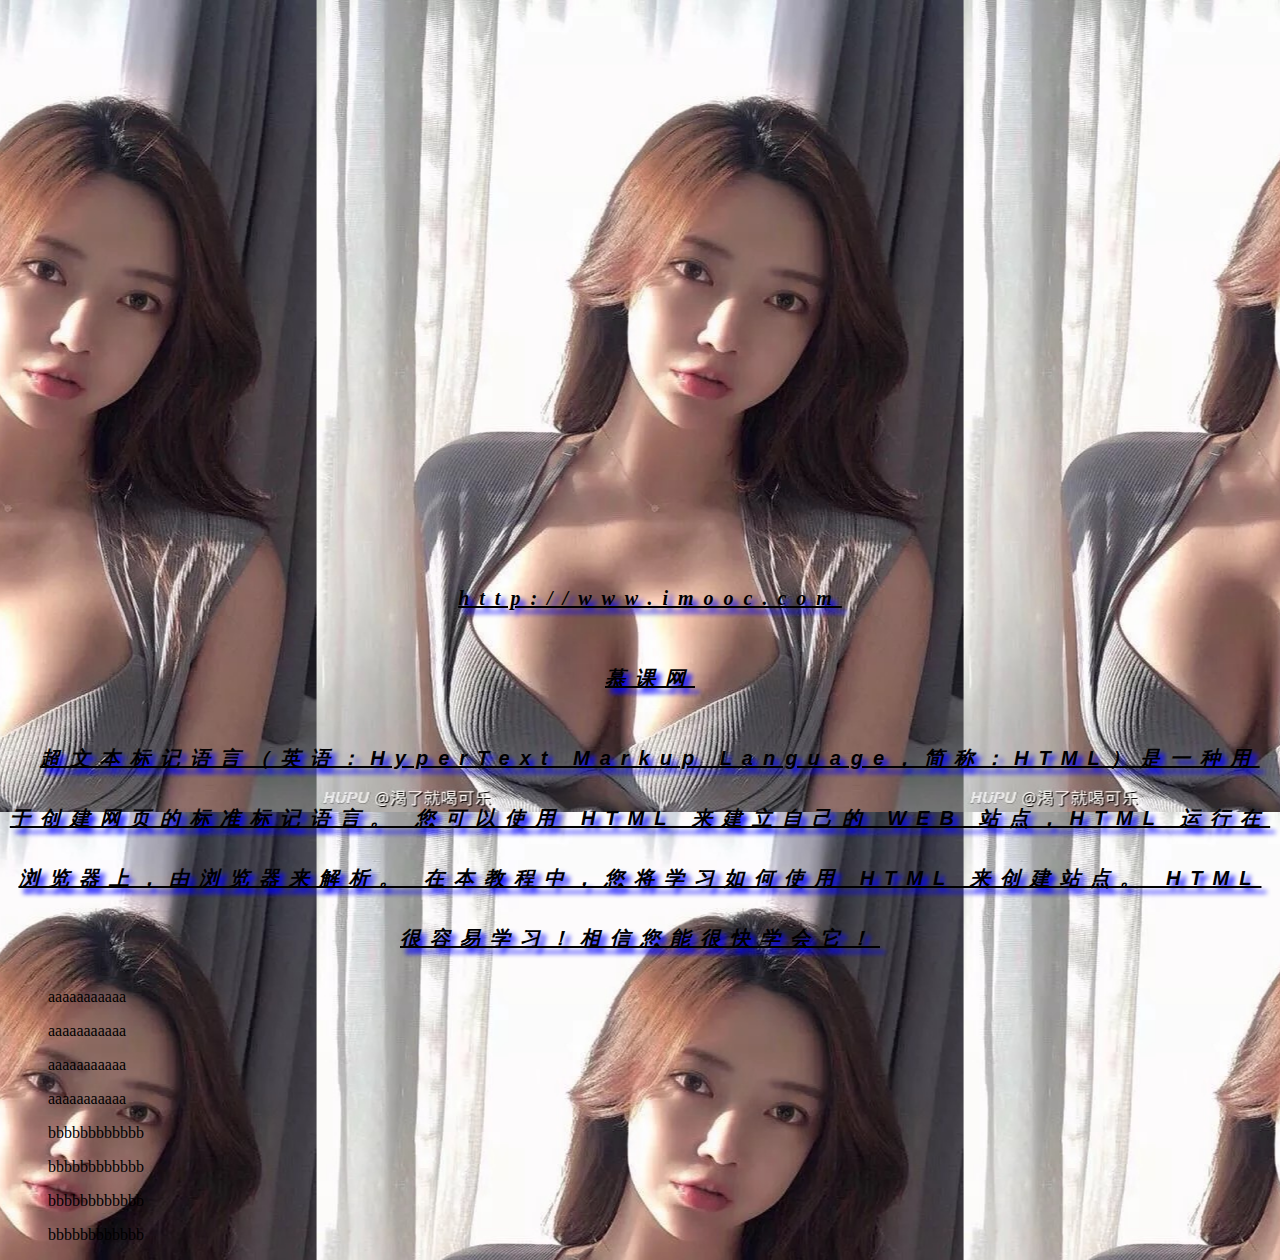
<file: JavaWeb/CSS/index.html>
<!DOCTYPE html>
<html lang="en">

<head>
    <meta charset="UTF-8">
    <meta name="viewport" content="width=device-width, initial-scale=1.0">
    <title>CSS第一课</title>
    <link rel="stylesheet" type="text/css" href="index.css">
    
    <!--<style stype="text/css">
    p{
        background-color: red;
        font-size: 40px;
        color:yellow;
    }
    .p1{
        font-family: 'Trebuchet MS', 'Lucida Sans Unicode', 'Lucida Grande', 'Lucida Sans', Arial, sans-serif;
    }
    body{ 
         /* background-color: yellowgreen;       /*社会背景颜色*/
        /* background-image: url("IMG_0183.jpeg");    /*设置图片*/
        /* background-repeat:no-repeat;
        background-attachment: scroll;      */ 
        /* background-position:top center; */
        /* background-position: 100px 100px; */ 

        /*可以简写为一下*/

        background:yellow url("IMG_0183.jpeg") no-repeat scroll top right ;
    } 
    </style>-->
</link>
</head>

<body> <!--类选择器以.开头-->
    <br>
    <br>
    <br>
    <br>
    <br>
    <br>
    <br>
    <br>
    <br>
    <br>
    <br>
    <br>
    <br>
    <br>
    <br>
    <br>
    <br>
    <br>
    <br>
    <br>
    <br>
    <br>
    <br>
    <br>
    <br>
    <br>
    <br>
    <br>
    <br>
    <br>
    <p >http://www.imooc.com</p>
    <p >慕课网</p>
    <p class="p1">超文本标记语言（英语：HyperText Markup Language，简称：HTML）是一种用于创建网页的标准标记语言。

    您可以使用 HTML 来建立自己的 WEB 站点，HTML 运行在浏览器上，由浏览器来解析。

    在本教程中，您将学习如何使用 HTML 来创建站点。

    HTML 很容易学习！相信您能很快学会它！</p>

    <ul>aaaaaaaaaaa</ul>
    <ul>aaaaaaaaaaa</ul>
    <ul>aaaaaaaaaaa</ul>
    <ul>aaaaaaaaaaa</ul>


    <ol>bbbbbbbbbbbb</ol>
    <ol>bbbbbbbbbbbb</ol>
    <ol>bbbbbbbbbbbb</ol>
    <ol>bbbbbbbbbbbb</ol>

    
</body>

</html>
</file>
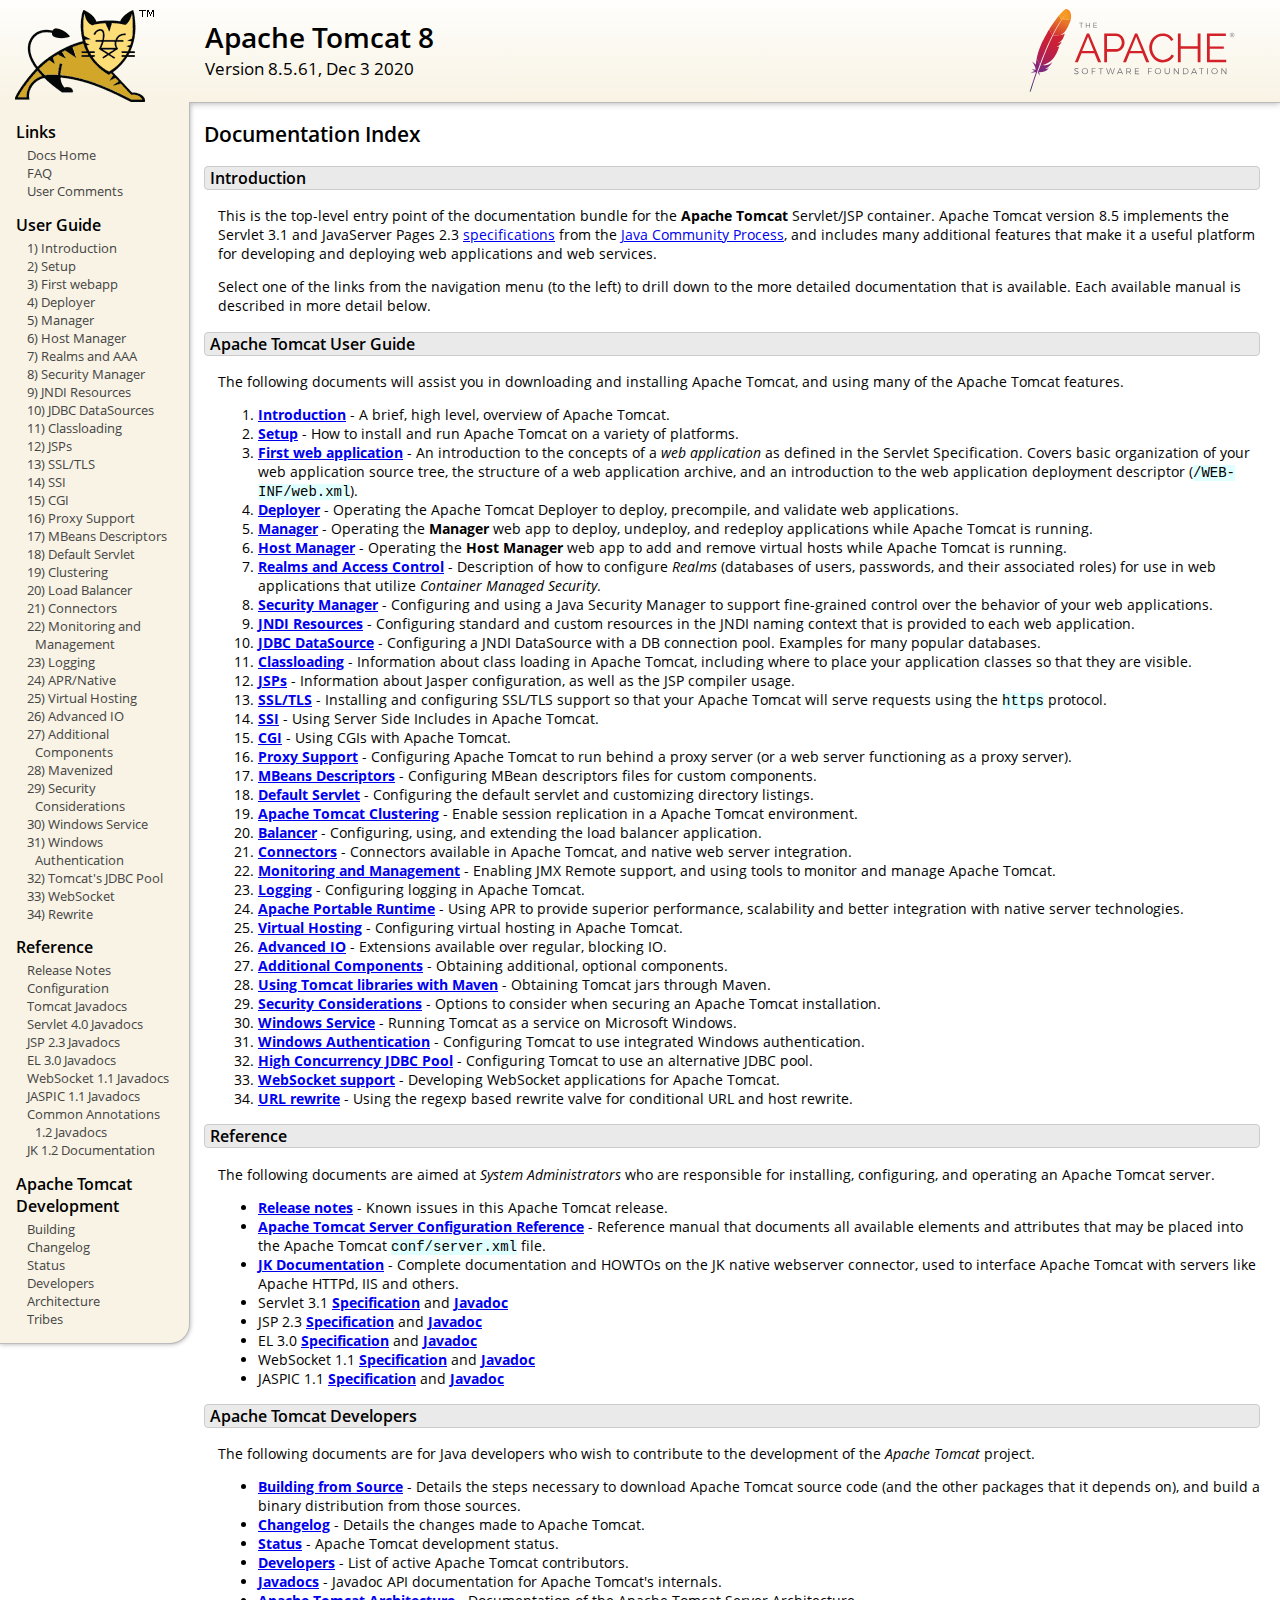
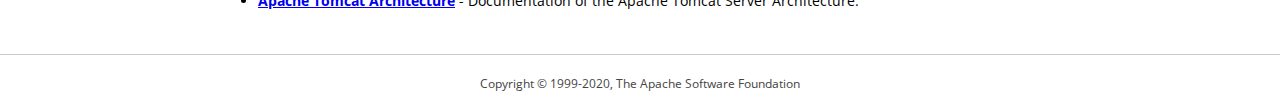
<file: apache-tomcat-8.5.61/webapps/docs/index.html>
<!DOCTYPE html SYSTEM "about:legacy-compat">
<html lang="en"><head><META http-equiv="Content-Type" content="text/html; charset=UTF-8"><link href="./images/docs-stylesheet.css" rel="stylesheet" type="text/css"><title>Apache Tomcat 8 (8.5.61) - Documentation Index</title><meta name="author" content="Craig R. McClanahan"><meta name="author" content="Remy Maucherat"><meta name="author" content="Yoav Shapira"></head><body><div id="wrapper"><header><div id="header"><div><div><div class="logo noPrint"><a href="https://tomcat.apache.org/"><img alt="Tomcat Home" src="./images/tomcat.png"></a></div><div style="height: 1px;"></div><div class="asfLogo noPrint"><a href="https://www.apache.org/" target="_blank"><img src="./images/asf-logo.svg" alt="The Apache Software Foundation" style="width: 266px; height: 83px;"></a></div><h1>Apache Tomcat 8</h1><div class="versionInfo">
            Version 8.5.61,
            <time datetime="2020-12-03">Dec 3 2020</time></div><div style="height: 1px;"></div><div style="clear: left;"></div></div></div></div></header><div id="middle"><div><div id="mainLeft" class="noprint"><div><nav><div><h2>Links</h2><ul><li><a href="index.html">Docs Home</a></li><li><a href="https://wiki.apache.org/tomcat/FAQ">FAQ</a></li><li><a href="#comments_section">User Comments</a></li></ul></div><div><h2>User Guide</h2><ul><li><a href="introduction.html">1) Introduction</a></li><li><a href="setup.html">2) Setup</a></li><li><a href="appdev/index.html">3) First webapp</a></li><li><a href="deployer-howto.html">4) Deployer</a></li><li><a href="manager-howto.html">5) Manager</a></li><li><a href="host-manager-howto.html">6) Host Manager</a></li><li><a href="realm-howto.html">7) Realms and AAA</a></li><li><a href="security-manager-howto.html">8) Security Manager</a></li><li><a href="jndi-resources-howto.html">9) JNDI Resources</a></li><li><a href="jndi-datasource-examples-howto.html">10) JDBC DataSources</a></li><li><a href="class-loader-howto.html">11) Classloading</a></li><li><a href="jasper-howto.html">12) JSPs</a></li><li><a href="ssl-howto.html">13) SSL/TLS</a></li><li><a href="ssi-howto.html">14) SSI</a></li><li><a href="cgi-howto.html">15) CGI</a></li><li><a href="proxy-howto.html">16) Proxy Support</a></li><li><a href="mbeans-descriptors-howto.html">17) MBeans Descriptors</a></li><li><a href="default-servlet.html">18) Default Servlet</a></li><li><a href="cluster-howto.html">19) Clustering</a></li><li><a href="balancer-howto.html">20) Load Balancer</a></li><li><a href="connectors.html">21) Connectors</a></li><li><a href="monitoring.html">22) Monitoring and Management</a></li><li><a href="logging.html">23) Logging</a></li><li><a href="apr.html">24) APR/Native</a></li><li><a href="virtual-hosting-howto.html">25) Virtual Hosting</a></li><li><a href="aio.html">26) Advanced IO</a></li><li><a href="extras.html">27) Additional Components</a></li><li><a href="maven-jars.html">28) Mavenized</a></li><li><a href="security-howto.html">29) Security Considerations</a></li><li><a href="windows-service-howto.html">30) Windows Service</a></li><li><a href="windows-auth-howto.html">31) Windows Authentication</a></li><li><a href="jdbc-pool.html">32) Tomcat's JDBC Pool</a></li><li><a href="web-socket-howto.html">33) WebSocket</a></li><li><a href="rewrite.html">34) Rewrite</a></li></ul></div><div><h2>Reference</h2><ul><li><a href="RELEASE-NOTES.txt">Release Notes</a></li><li><a href="config/index.html">Configuration</a></li><li><a href="api/index.html">Tomcat Javadocs</a></li><li><a href="servletapi/index.html">Servlet 4.0 Javadocs</a></li><li><a href="jspapi/index.html">JSP 2.3 Javadocs</a></li><li><a href="elapi/index.html">EL 3.0 Javadocs</a></li><li><a href="websocketapi/index.html">WebSocket 1.1 Javadocs</a></li><li><a href="jaspicapi/index.html">JASPIC 1.1 Javadocs</a></li><li><a href="annotationapi/index.html">Common Annotations 1.2 Javadocs</a></li><li><a href="https://tomcat.apache.org/connectors-doc/">JK 1.2 Documentation</a></li></ul></div><div><h2>Apache Tomcat Development</h2><ul><li><a href="building.html">Building</a></li><li><a href="changelog.html">Changelog</a></li><li><a href="https://wiki.apache.org/tomcat/TomcatVersions">Status</a></li><li><a href="developers.html">Developers</a></li><li><a href="architecture/index.html">Architecture</a></li><li><a href="tribes/introduction.html">Tribes</a></li></ul></div></nav></div></div><div id="mainRight"><div id="content"><h2>Documentation Index</h2><h3 id="Introduction">Introduction</h3><div class="text">

<p>This is the top-level entry point of the documentation bundle for the
<strong>Apache Tomcat</strong> Servlet/JSP container.  Apache Tomcat version
8.5 implements the Servlet 3.1 and JavaServer Pages 2.3
<a href="https://wiki.apache.org/tomcat/Specifications">specifications</a> from the
<a href="https://www.jcp.org">Java Community Process</a>, and includes many
additional features that make it a useful platform for developing and deploying
web applications and web services.</p>

<p>Select one of the links from the navigation menu (to the left) to drill
down to the more detailed documentation that is available.  Each available
manual is described in more detail below.</p>

</div><h3 id="Apache_Tomcat_User_Guide">Apache Tomcat User Guide</h3><div class="text">

<p>The following documents will assist you in downloading and installing
Apache Tomcat, and using many of the Apache Tomcat features.</p>

<ol>
<li><a href="introduction.html"><strong>Introduction</strong></a> - A
    brief, high level, overview of Apache Tomcat.</li>
<li><a href="setup.html"><strong>Setup</strong></a> - How to install and run
    Apache Tomcat on a variety of platforms.</li>
<li><a href="appdev/index.html"><strong>First web application</strong></a>
    - An introduction to the concepts of a <em>web application</em> as defined
    in the Servlet Specification.  Covers basic organization of your web application
    source tree, the structure of a web application archive, and an
    introduction to the web application deployment descriptor
    (<code>/WEB-INF/web.xml</code>).</li>
<li><a href="deployer-howto.html"><strong>Deployer</strong></a> -
    Operating the Apache Tomcat Deployer to deploy, precompile, and validate web
    applications.</li>
<li><a href="manager-howto.html"><strong>Manager</strong></a> -
    Operating the <strong>Manager</strong> web app to deploy, undeploy, and
    redeploy applications while Apache Tomcat is running.</li>
<li><a href="host-manager-howto.html"><strong>Host Manager</strong></a> -
    Operating the <strong>Host Manager</strong> web app to add and remove
    virtual hosts while Apache Tomcat is running.</li>
<li><a href="realm-howto.html"><strong>Realms and Access Control</strong></a>
    - Description of how to configure <em>Realms</em> (databases of users,
    passwords, and their associated roles) for use in web applications that
    utilize <em>Container Managed Security</em>.</li>
<li><a href="security-manager-howto.html"><strong>Security Manager</strong></a>
    - Configuring and using a Java Security Manager to
    support fine-grained control over the behavior of your web applications.
    </li>
<li><a href="jndi-resources-howto.html"><strong>JNDI Resources</strong></a>
    - Configuring standard and custom resources in the JNDI naming context
    that is provided to each web application.</li>
<li><a href="jndi-datasource-examples-howto.html">
    <strong>JDBC DataSource</strong></a>
    - Configuring a JNDI DataSource with a DB connection pool.
    Examples for many popular databases.</li>
<li><a href="class-loader-howto.html"><strong>Classloading</strong></a>
    - Information about class loading in Apache Tomcat, including where to place
    your application classes so that they are visible.</li>
<li><a href="jasper-howto.html"><strong>JSPs</strong></a>
    - Information about Jasper configuration, as well as the JSP compiler
    usage.</li>
<li><a href="ssl-howto.html"><strong>SSL/TLS</strong></a> -
    Installing and configuring SSL/TLS support so that your Apache Tomcat will
    serve requests using the <code>https</code> protocol.</li>
<li><a href="ssi-howto.html"><strong>SSI</strong></a> -
    Using Server Side Includes in Apache Tomcat.</li>
<li><a href="cgi-howto.html"><strong>CGI</strong></a> -
    Using CGIs with Apache Tomcat.</li>
<li><a href="proxy-howto.html"><strong>Proxy Support</strong></a> -
    Configuring Apache Tomcat to run behind a proxy server (or a web server
    functioning as a proxy server).</li>
<li><a href="mbeans-descriptors-howto.html"><strong>MBeans Descriptors</strong></a> -
    Configuring MBean descriptors files for custom components.</li>
<li><a href="default-servlet.html"><strong>Default Servlet</strong></a> -
    Configuring the default servlet and customizing directory listings.</li>
<li><a href="cluster-howto.html"><strong>Apache Tomcat Clustering</strong></a> -
    Enable session replication in a Apache Tomcat environment.</li>
<li><a href="balancer-howto.html"><strong>Balancer</strong></a> -
    Configuring, using, and extending the load balancer application.</li>
<li><a href="connectors.html"><strong>Connectors</strong></a> -
    Connectors available in Apache Tomcat, and native web server integration.</li>
<li><a href="monitoring.html"><strong>Monitoring and Management</strong></a> -
    Enabling JMX Remote support, and using tools to monitor and manage Apache Tomcat.</li>
<li><a href="logging.html"><strong>Logging</strong></a> -
    Configuring logging in Apache Tomcat.</li>
<li><a href="apr.html"><strong>Apache Portable Runtime</strong></a> -
    Using APR to provide superior performance, scalability and better
    integration with native server technologies.</li>
<li><a href="virtual-hosting-howto.html"><strong>Virtual Hosting</strong></a> -
    Configuring virtual hosting in Apache Tomcat.</li>
<li><a href="aio.html"><strong>Advanced IO</strong></a> -
    Extensions available over regular, blocking IO.</li>
<li><a href="extras.html"><strong>Additional Components</strong></a> -
    Obtaining additional, optional components.</li>
<li><a href="maven-jars.html"><strong>Using Tomcat libraries with Maven</strong></a> -
    Obtaining Tomcat jars through Maven.</li>
<li><a href="security-howto.html"><strong>Security Considerations</strong></a> -
    Options to consider when securing an Apache Tomcat installation.</li>
<li><a href="windows-service-howto.html"><strong>Windows Service</strong></a> -
    Running Tomcat as a service on Microsoft Windows.</li>
<li><a href="windows-auth-howto.html"><strong>Windows Authentication</strong></a> -
    Configuring Tomcat to use integrated Windows authentication.</li>
<li><a href="jdbc-pool.html"><strong>High Concurrency JDBC Pool</strong></a> -
    Configuring Tomcat to use an alternative JDBC pool.</li>
<li><a href="web-socket-howto.html"><strong>WebSocket support</strong></a> -
    Developing WebSocket applications for Apache Tomcat.</li>
<li><a href="rewrite.html"><strong>URL rewrite</strong></a> -
    Using the regexp based rewrite valve for conditional URL and host rewrite.</li>

</ol>

</div><h3 id="Reference">Reference</h3><div class="text">

<p>The following documents are aimed at <em>System Administrators</em> who
are responsible for installing, configuring, and operating an Apache Tomcat server.
</p>
<ul>
<li><a href="RELEASE-NOTES.txt"><strong>Release notes</strong></a>
    - Known issues in this Apache Tomcat release.
    </li>
<li><a href="config/index.html"><strong>Apache Tomcat Server Configuration Reference</strong></a>
    - Reference manual that documents all available elements and attributes
      that may be placed into the Apache Tomcat <code>conf/server.xml</code> file.
    </li>
<li><a href="https://tomcat.apache.org/connectors-doc/index.html"><strong>JK Documentation</strong></a>
    - Complete documentation and HOWTOs on the JK native webserver connector,
      used to interface Apache Tomcat with servers like Apache HTTPd, IIS
      and others.</li>
<li>Servlet 3.1
    <a href="http://jcp.org/aboutJava/communityprocess/final/jsr340/index.html">
    <strong>Specification</strong></a> and
    <a href="http://docs.oracle.com/javaee/7/api/javax/servlet/package-summary.html">
    <strong>Javadoc</strong></a>
    </li>
<li>JSP 2.3
    <a href="https://jcp.org/aboutJava/communityprocess/mrel/jsr245/index2.html">
    <strong>Specification</strong></a> and
    <a href="http://docs.oracle.com/javaee/7/api/javax/servlet/jsp/package-summary.html">
    <strong>Javadoc</strong></a>
    </li>
<li>EL 3.0
    <a href="https://jcp.org/aboutJava/communityprocess/final/jsr341/index.html">
    <strong>Specification</strong></a> and
    <a href="http://docs.oracle.com/javaee/7/api/javax/el/package-summary.html">
    <strong>Javadoc</strong></a>
    </li>
<li>WebSocket 1.1
    <a href="https://jcp.org/aboutJava/communityprocess/mrel/jsr356/index.html">
    <strong>Specification</strong></a> and
    <a href="http://docs.oracle.com/javaee/7/api/javax/websocket/package-summary.html">
    <strong>Javadoc</strong></a>
    </li>
<li>JASPIC 1.1
    <a href="https://jcp.org/aboutJava/communityprocess/mrel/jsr196/index.html">
    <strong>Specification</strong></a> and
    <a href="http://docs.oracle.com/javaee/7/api/javax/security/auth/message/package-summary.html">
    <strong>Javadoc</strong></a>
    </li>
</ul>

</div><h3 id="Apache_Tomcat_Developers">Apache Tomcat Developers</h3><div class="text">

<p>The following documents are for Java developers who wish to contribute to
the development of the <em>Apache Tomcat</em> project.</p>
<ul>
<li><a href="building.html"><strong>Building from Source</strong></a> -
    Details the steps necessary to download Apache Tomcat source code (and the
    other packages that it depends on), and build a binary distribution from
    those sources.
    </li>
<li><a href="changelog.html"><strong>Changelog</strong></a> - Details the
    changes made to Apache Tomcat.
    </li>
<li><a href="https://wiki.apache.org/tomcat/TomcatVersions"><strong>Status</strong></a> -
    Apache Tomcat development status.
    </li>
<li><a href="developers.html"><strong>Developers</strong></a> - List of active
    Apache Tomcat contributors.
    </li>
<li><a href="api/index.html"><strong>Javadocs</strong></a>
    - Javadoc API documentation for Apache Tomcat's internals.</li>
<li><a href="architecture/index.html"><strong>Apache Tomcat Architecture</strong></a>
    - Documentation of the Apache Tomcat Server Architecture.</li>
</ul>

</div></div></div></div></div><footer><div id="footer">
    Copyright &copy; 1999-2020, The Apache Software Foundation
    </div></footer></div></body></html>
</file>
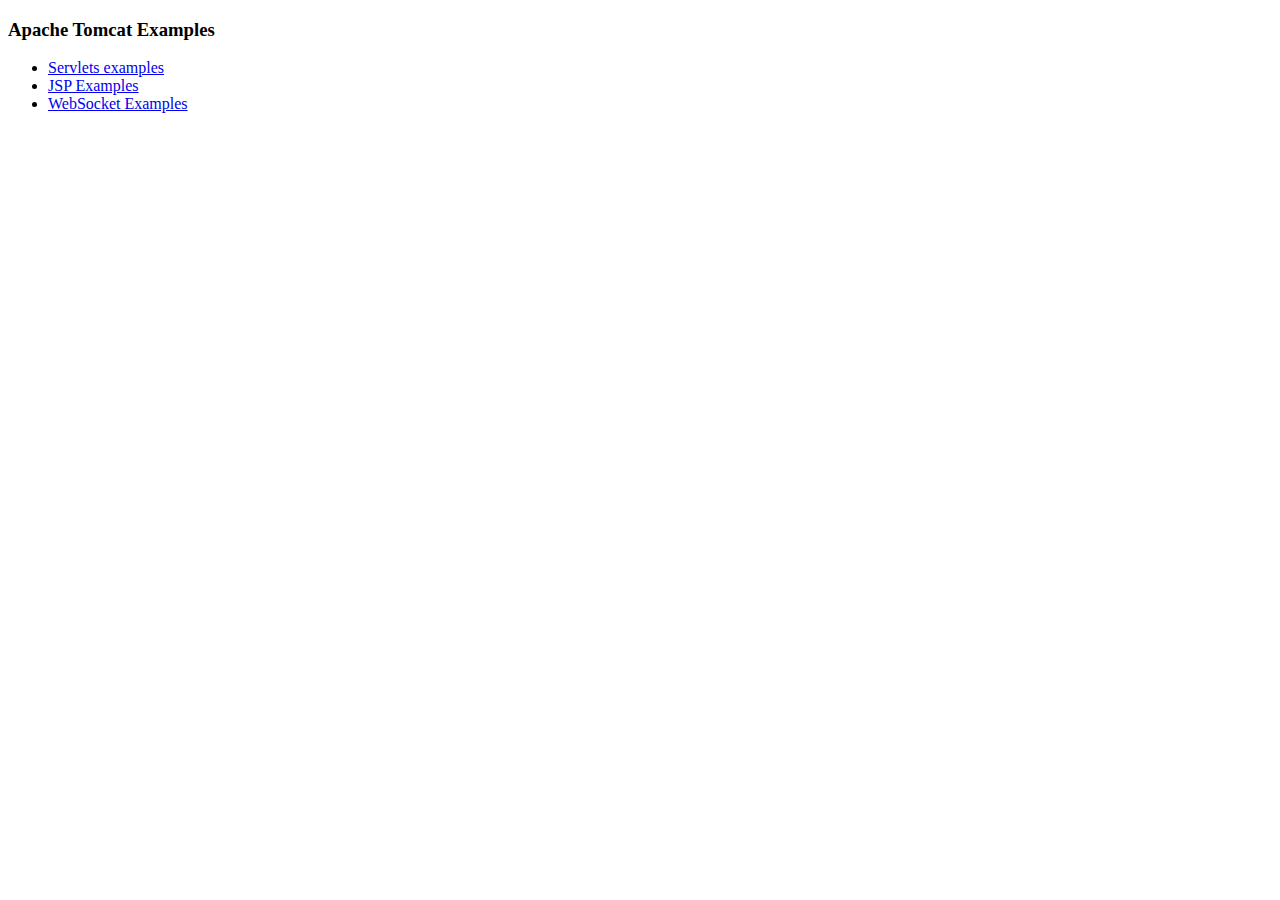
<file: apache-tomcat-8.5.61/webapps/examples/index.html>
<!--
  Licensed to the Apache Software Foundation (ASF) under one or more
  contributor license agreements.  See the NOTICE file distributed with
  this work for additional information regarding copyright ownership.
  The ASF licenses this file to You under the Apache License, Version 2.0
  (the "License"); you may not use this file except in compliance with
  the License.  You may obtain a copy of the License at

      http://www.apache.org/licenses/LICENSE-2.0

  Unless required by applicable law or agreed to in writing, software
  distributed under the License is distributed on an "AS IS" BASIS,
  WITHOUT WARRANTIES OR CONDITIONS OF ANY KIND, either express or implied.
  See the License for the specific language governing permissions and
  limitations under the License.
-->
<!DOCTYPE HTML><html lang="en"><head>
<meta charset="UTF-8">
<title>Apache Tomcat Examples</title>
</head>
<body>
<p>
<h3>Apache Tomcat Examples</H3>
<p></p>
<ul>
<li><a href="servlets">Servlets examples</a></li>
<li><a href="jsp">JSP Examples</a></li>
<li><a href="websocket/index.xhtml">WebSocket Examples</a></li>
</ul>
</body></html>
</file>
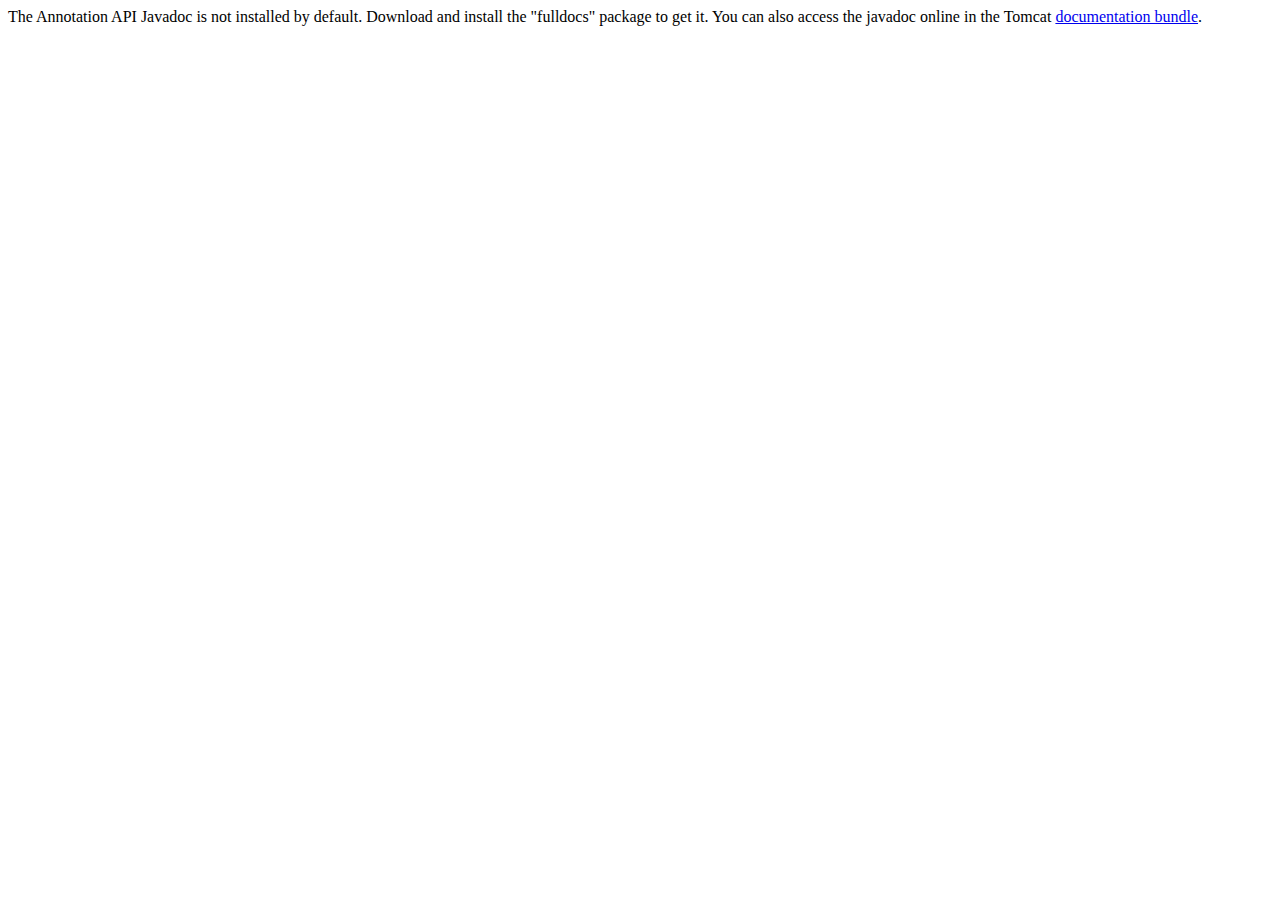
<file: apache-tomcat-8.5.61/webapps/docs/annotationapi/index.html>
<!--
  Licensed to the Apache Software Foundation (ASF) under one or more
  contributor license agreements.  See the NOTICE file distributed with
  this work for additional information regarding copyright ownership.
  The ASF licenses this file to You under the Apache License, Version 2.0
  (the "License"); you may not use this file except in compliance with
  the License.  You may obtain a copy of the License at

      http://www.apache.org/licenses/LICENSE-2.0

  Unless required by applicable law or agreed to in writing, software
  distributed under the License is distributed on an "AS IS" BASIS,
  WITHOUT WARRANTIES OR CONDITIONS OF ANY KIND, either express or implied.
  See the License for the specific language governing permissions and
  limitations under the License.
-->
<!DOCTYPE html>
<html>
<head>
    <meta charset="UTF-8" />
    <title>API docs</title>
</head>

<body>

The Annotation API Javadoc is not installed by default. Download and install
the "fulldocs" package to get it.

You can also access the javadoc online in the Tomcat
<a href="https://tomcat.apache.org/tomcat-8.5-doc/">
    documentation bundle</a>.

</body>
</html>
</file>
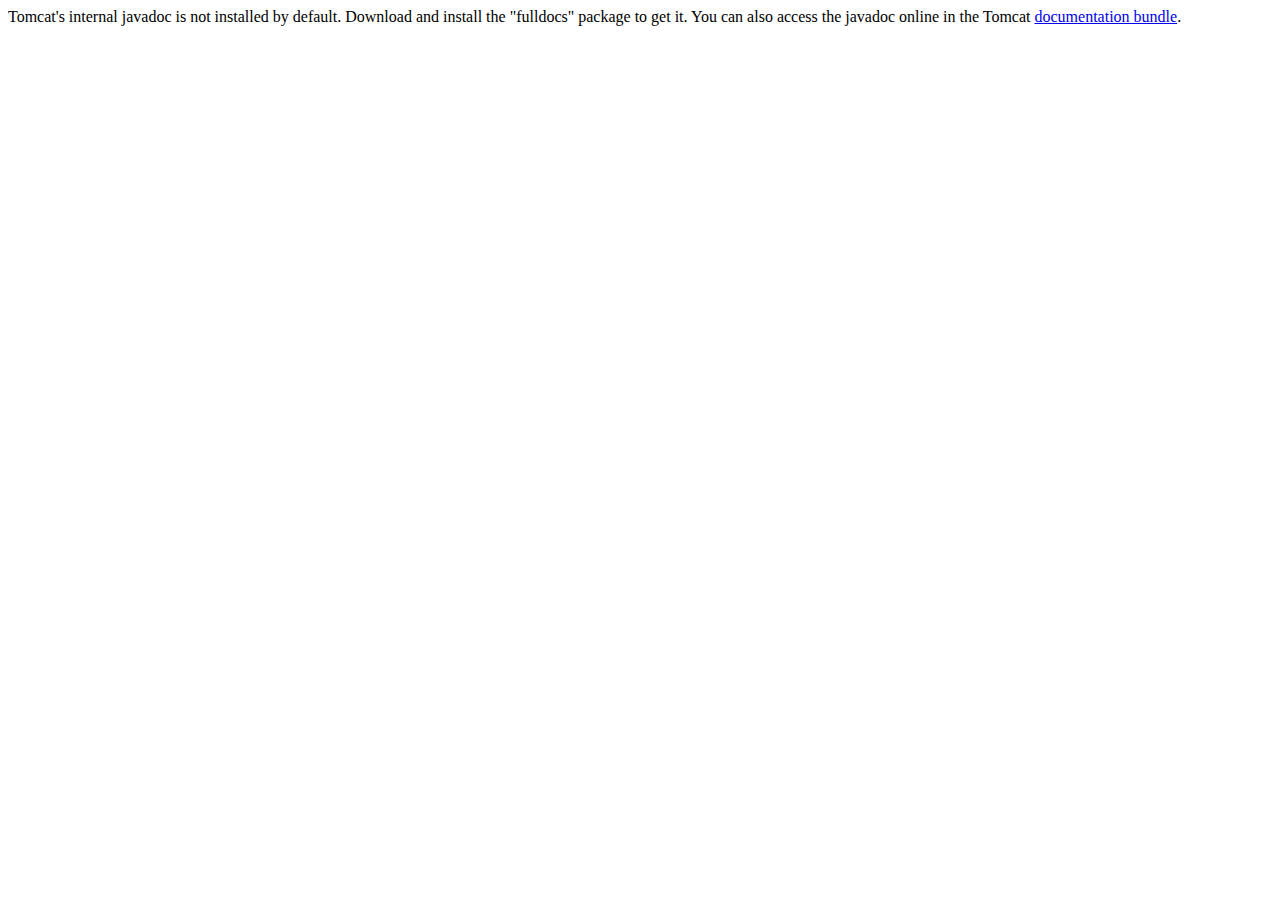
<file: apache-tomcat-8.5.61/webapps/docs/api/index.html>
<!--
  Licensed to the Apache Software Foundation (ASF) under one or more
  contributor license agreements.  See the NOTICE file distributed with
  this work for additional information regarding copyright ownership.
  The ASF licenses this file to You under the Apache License, Version 2.0
  (the "License"); you may not use this file except in compliance with
  the License.  You may obtain a copy of the License at

      http://www.apache.org/licenses/LICENSE-2.0

  Unless required by applicable law or agreed to in writing, software
  distributed under the License is distributed on an "AS IS" BASIS,
  WITHOUT WARRANTIES OR CONDITIONS OF ANY KIND, either express or implied.
  See the License for the specific language governing permissions and
  limitations under the License.
-->
<!DOCTYPE html>
<html>
    <head>
    <meta charset="UTF-8" />
    <title>API docs</title>
</head>

<body>

Tomcat's internal javadoc is not installed by default. Download and install
the "fulldocs" package to get it.

You can also access the javadoc online in the Tomcat
<a href="https://tomcat.apache.org/tomcat-8.5-doc/">
documentation bundle</a>.

</body>
</html>
</file>
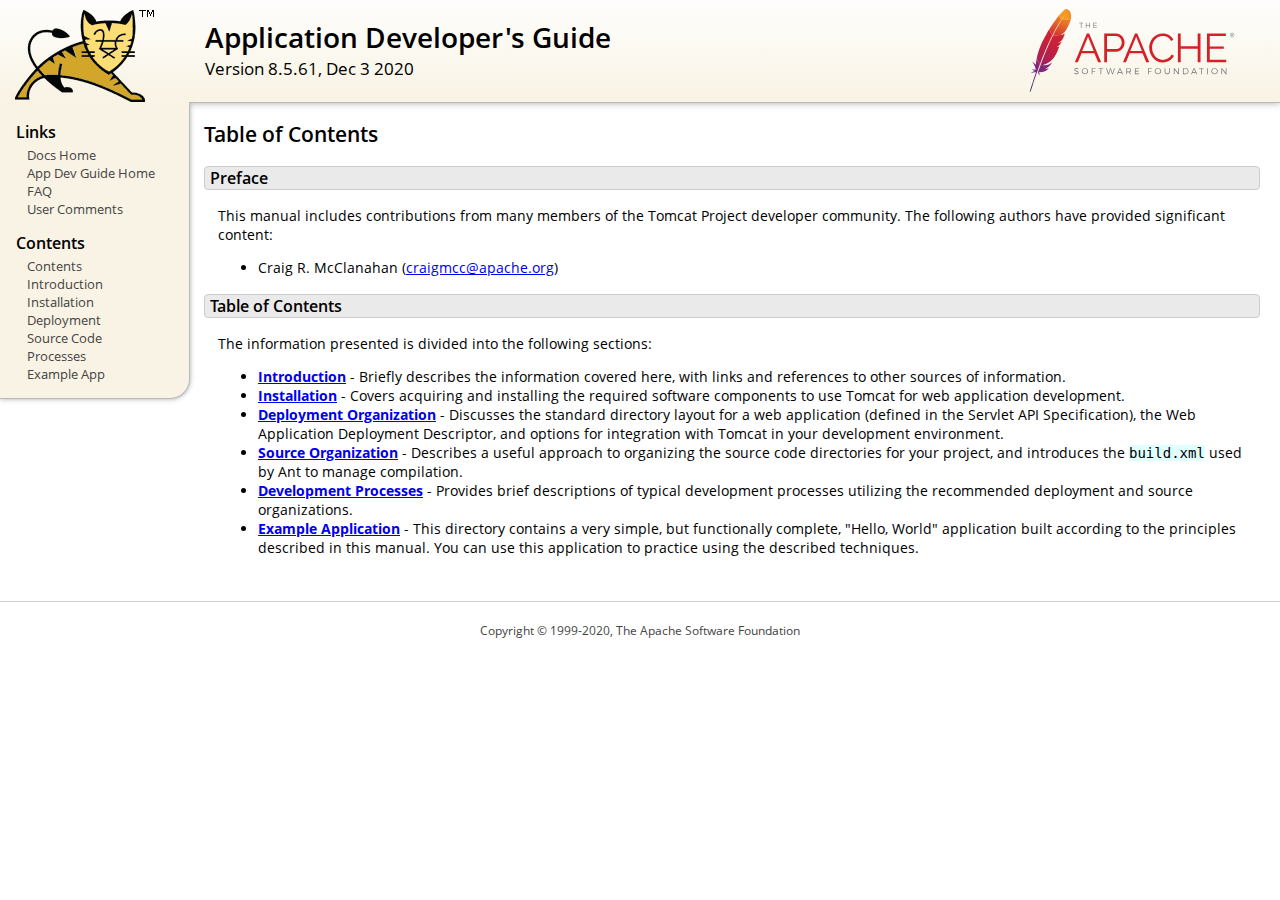
<file: apache-tomcat-8.5.61/webapps/docs/appdev/index.html>
<!DOCTYPE html SYSTEM "about:legacy-compat">
<html lang="en"><head><META http-equiv="Content-Type" content="text/html; charset=UTF-8"><link href="../images/docs-stylesheet.css" rel="stylesheet" type="text/css"><title>Application Developer's Guide (8.5.61) - Table of Contents</title><meta name="author" content="Craig R. McClanahan"></head><body><div id="wrapper"><header><div id="header"><div><div><div class="logo noPrint"><a href="https://tomcat.apache.org/"><img alt="Tomcat Home" src="../images/tomcat.png"></a></div><div style="height: 1px;"></div><div class="asfLogo noPrint"><a href="https://www.apache.org/" target="_blank"><img src="../images/asf-logo.svg" alt="The Apache Software Foundation" style="width: 266px; height: 83px;"></a></div><h1>Application Developer's Guide</h1><div class="versionInfo">
            Version 8.5.61,
            <time datetime="2020-12-03">Dec 3 2020</time></div><div style="height: 1px;"></div><div style="clear: left;"></div></div></div></div></header><div id="middle"><div><div id="mainLeft" class="noprint"><div><nav><div><h2>Links</h2><ul><li><a href="../index.html">Docs Home</a></li><li><a href="index.html">App Dev Guide Home</a></li><li><a href="https://wiki.apache.org/tomcat/FAQ">FAQ</a></li><li><a href="#comments_section">User Comments</a></li></ul></div><div><h2>Contents</h2><ul><li><a href="index.html">Contents</a></li><li><a href="introduction.html">Introduction</a></li><li><a href="installation.html">Installation</a></li><li><a href="deployment.html">Deployment</a></li><li><a href="source.html">Source Code</a></li><li><a href="processes.html">Processes</a></li><li><a href="sample/">Example App</a></li></ul></div></nav></div></div><div id="mainRight"><div id="content"><h2>Table of Contents</h2><h3 id="Preface">Preface</h3><div class="text">

<p>This manual includes contributions from many members of the Tomcat Project
developer community.  The following authors have provided significant content:
</p>
<ul>
<li>Craig R. McClanahan
    (<a href="mailto:craigmcc@apache.org">craigmcc@apache.org</a>)</li>
</ul>

</div><h3 id="Table_of_Contents">Table of Contents</h3><div class="text">

<p>The information presented is divided into the following sections:</p>
<ul>
<li><a href="introduction.html"><strong>Introduction</strong></a> -
    Briefly describes the information covered here, with
    links and references to other sources of information.</li>
<li><a href="installation.html"><strong>Installation</strong></a> -
    Covers acquiring and installing the required software
    components to use Tomcat for web application development.</li>
<li><a href="deployment.html"><strong>Deployment Organization</strong></a> -
    Discusses the standard directory layout for a web application
    (defined in the Servlet API Specification), the Web Application
    Deployment Descriptor, and options for integration with Tomcat
    in your development environment.</li>
<li><a href="source.html"><strong>Source Organization</strong></a> -
    Describes a useful approach to organizing the source code
    directories for your project, and introduces the
    <code>build.xml</code> used by Ant to manage compilation.</li>
<li><a href="processes.html"><strong>Development Processes</strong></a> -
    Provides brief descriptions of typical development processes
    utilizing the recommended deployment and source organizations.</li>
<li><a href="sample/" target="_blank"><strong>Example Application</strong></a> -
    This directory contains a very simple, but functionally complete,
    "Hello, World" application built according to the principles
    described in this manual.  You can use this application to
    practice using the described techniques.</li>
</ul>

</div></div></div></div></div><footer><div id="footer">
    Copyright &copy; 1999-2020, The Apache Software Foundation
    </div></footer></div></body></html>
</file>
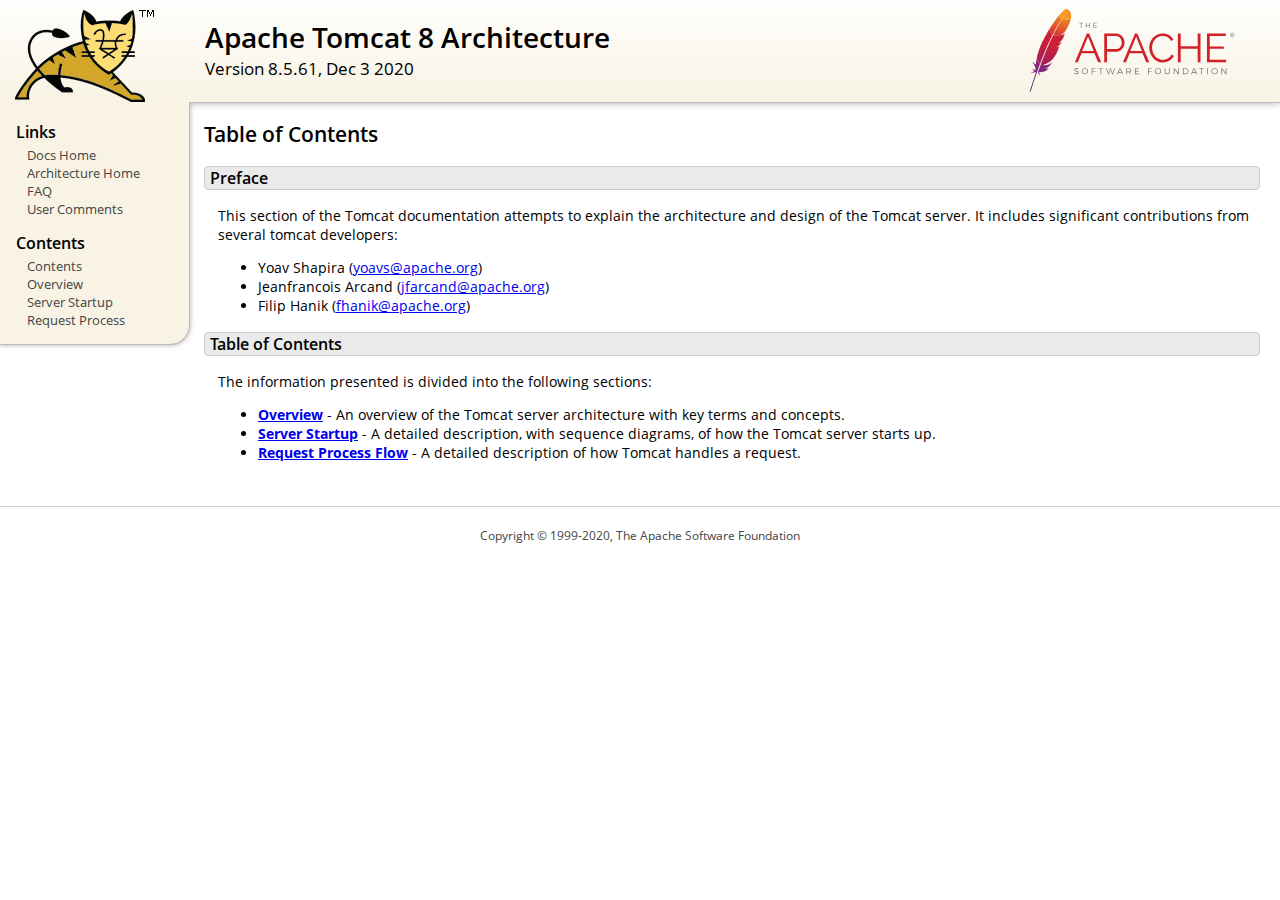
<file: apache-tomcat-8.5.61/webapps/docs/architecture/index.html>
<!DOCTYPE html SYSTEM "about:legacy-compat">
<html lang="en"><head><META http-equiv="Content-Type" content="text/html; charset=UTF-8"><link href="../images/docs-stylesheet.css" rel="stylesheet" type="text/css"><title>Apache Tomcat 8 Architecture (8.5.61) - Table of Contents</title><meta name="author" content="Yoav Shapira"></head><body><div id="wrapper"><header><div id="header"><div><div><div class="logo noPrint"><a href="https://tomcat.apache.org/"><img alt="Tomcat Home" src="../images/tomcat.png"></a></div><div style="height: 1px;"></div><div class="asfLogo noPrint"><a href="https://www.apache.org/" target="_blank"><img src="../images/asf-logo.svg" alt="The Apache Software Foundation" style="width: 266px; height: 83px;"></a></div><h1>Apache Tomcat 8 Architecture</h1><div class="versionInfo">
            Version 8.5.61,
            <time datetime="2020-12-03">Dec 3 2020</time></div><div style="height: 1px;"></div><div style="clear: left;"></div></div></div></div></header><div id="middle"><div><div id="mainLeft" class="noprint"><div><nav><div><h2>Links</h2><ul><li><a href="../index.html">Docs Home</a></li><li><a href="index.html">Architecture Home</a></li><li><a href="https://wiki.apache.org/tomcat/FAQ">FAQ</a></li><li><a href="#comments_section">User Comments</a></li></ul></div><div><h2>Contents</h2><ul><li><a href="index.html">Contents</a></li><li><a href="overview.html">Overview</a></li><li><a href="startup.html">Server Startup</a></li><li><a href="requestProcess.html">Request Process</a></li></ul></div></nav></div></div><div id="mainRight"><div id="content"><h2>Table of Contents</h2><h3 id="Preface">Preface</h3><div class="text">

<p>This section of the Tomcat documentation attempts to explain
the architecture and design of the Tomcat server.  It includes significant
contributions from several tomcat developers:
</p>
<ul>
<li>Yoav Shapira
    (<a href="mailto:yoavs@apache.org">yoavs@apache.org</a>)</li>
<li>Jeanfrancois Arcand
    (<a href="mailto:jfarcand@apache.org">jfarcand@apache.org</a>)</li>
<li>Filip Hanik
    (<a href="mailto:fhanik@apache.org">fhanik@apache.org</a>)</li>
</ul>

</div><h3 id="Table_of_Contents">Table of Contents</h3><div class="text">

<p>The information presented is divided into the following sections:</p>
<ul>
<li><a href="overview.html"><strong>Overview</strong></a> -
    An overview of the Tomcat server architecture with key terms
    and concepts.</li>
<li><a href="startup.html"><strong>Server Startup</strong></a> -
    A detailed description, with sequence diagrams, of how the Tomcat
    server starts up.</li>
<li><a href="requestProcess.html"><strong>Request Process Flow</strong></a> -
    A detailed description of how Tomcat handles a request.</li>
</ul>

</div></div></div></div></div><footer><div id="footer">
    Copyright &copy; 1999-2020, The Apache Software Foundation
    </div></footer></div></body></html>
</file>
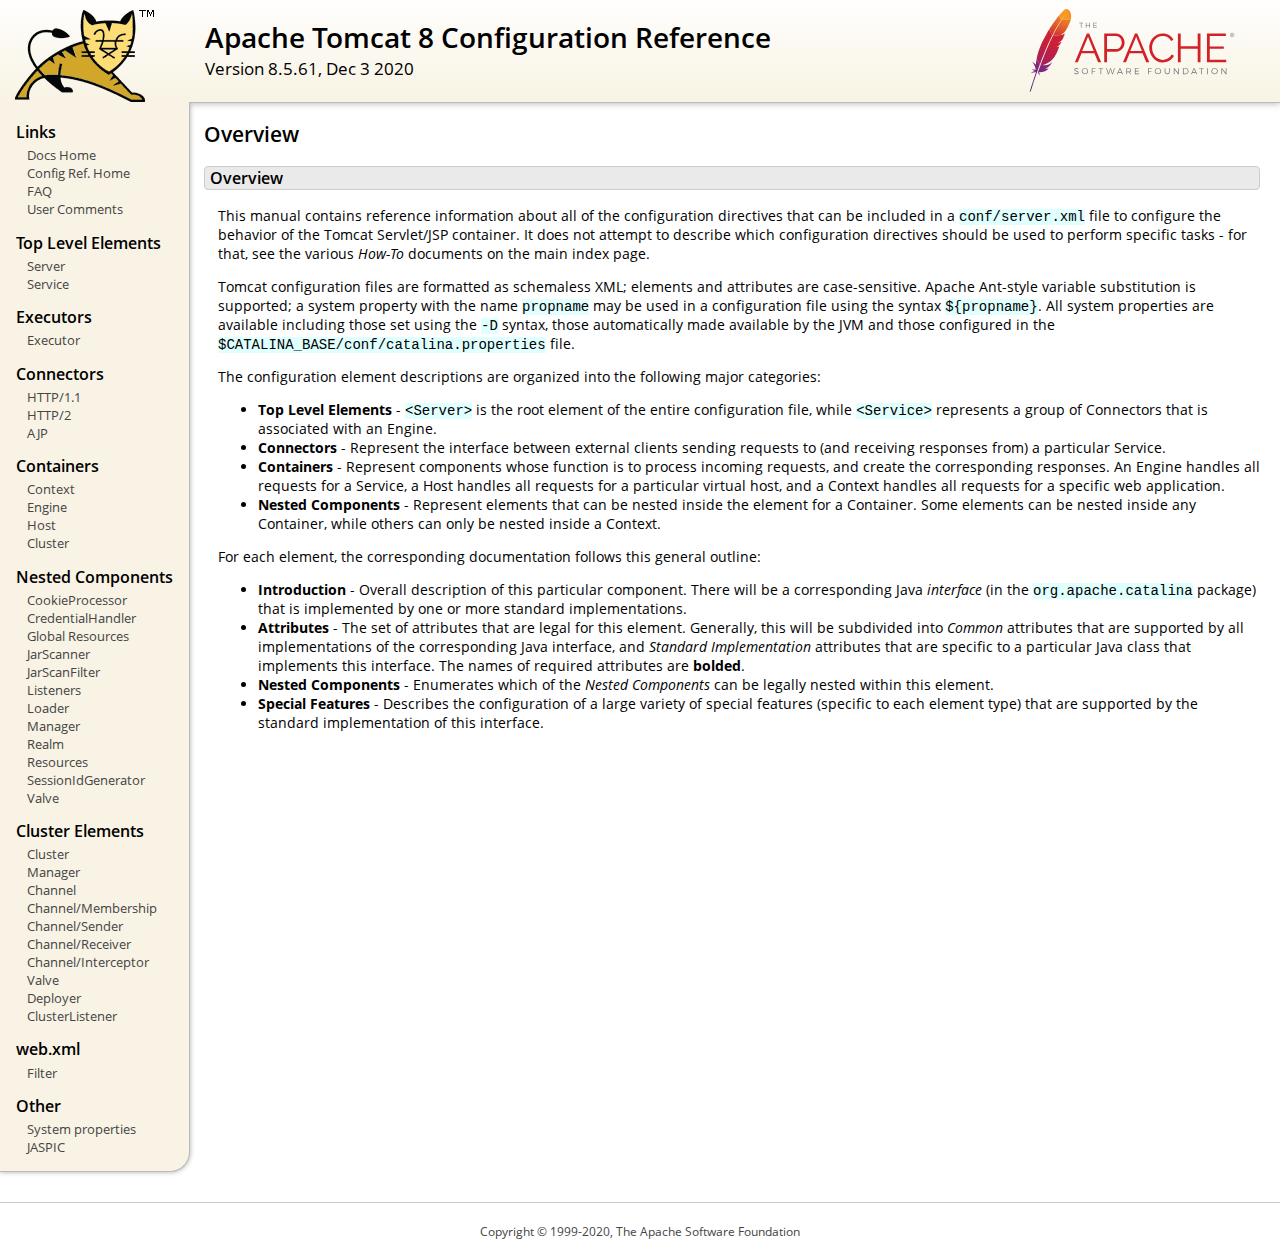
<file: apache-tomcat-8.5.61/webapps/docs/config/index.html>
<!DOCTYPE html SYSTEM "about:legacy-compat">
<html lang="en"><head><META http-equiv="Content-Type" content="text/html; charset=UTF-8"><link href="../images/docs-stylesheet.css" rel="stylesheet" type="text/css"><title>Apache Tomcat 8 Configuration Reference (8.5.61) - Overview</title><meta name="author" content="Craig R. McClanahan"></head><body><div id="wrapper"><header><div id="header"><div><div><div class="logo noPrint"><a href="https://tomcat.apache.org/"><img alt="Tomcat Home" src="../images/tomcat.png"></a></div><div style="height: 1px;"></div><div class="asfLogo noPrint"><a href="https://www.apache.org/" target="_blank"><img src="../images/asf-logo.svg" alt="The Apache Software Foundation" style="width: 266px; height: 83px;"></a></div><h1>Apache Tomcat 8 Configuration Reference</h1><div class="versionInfo">
            Version 8.5.61,
            <time datetime="2020-12-03">Dec 3 2020</time></div><div style="height: 1px;"></div><div style="clear: left;"></div></div></div></div></header><div id="middle"><div><div id="mainLeft" class="noprint"><div><nav><div><h2>Links</h2><ul><li><a href="../index.html">Docs Home</a></li><li><a href="index.html">Config Ref. Home</a></li><li><a href="https://wiki.apache.org/tomcat/FAQ">FAQ</a></li><li><a href="#comments_section">User Comments</a></li></ul></div><div><h2>Top Level Elements</h2><ul><li><a href="server.html">Server</a></li><li><a href="service.html">Service</a></li></ul></div><div><h2>Executors</h2><ul><li><a href="executor.html">Executor</a></li></ul></div><div><h2>Connectors</h2><ul><li><a href="http.html">HTTP/1.1</a></li><li><a href="http2.html">HTTP/2</a></li><li><a href="ajp.html">AJP</a></li></ul></div><div><h2>Containers</h2><ul><li><a href="context.html">Context</a></li><li><a href="engine.html">Engine</a></li><li><a href="host.html">Host</a></li><li><a href="cluster.html">Cluster</a></li></ul></div><div><h2>Nested Components</h2><ul><li><a href="cookie-processor.html">CookieProcessor</a></li><li><a href="credentialhandler.html">CredentialHandler</a></li><li><a href="globalresources.html">Global Resources</a></li><li><a href="jar-scanner.html">JarScanner</a></li><li><a href="jar-scan-filter.html">JarScanFilter</a></li><li><a href="listeners.html">Listeners</a></li><li><a href="loader.html">Loader</a></li><li><a href="manager.html">Manager</a></li><li><a href="realm.html">Realm</a></li><li><a href="resources.html">Resources</a></li><li><a href="sessionidgenerator.html">SessionIdGenerator</a></li><li><a href="valve.html">Valve</a></li></ul></div><div><h2>Cluster Elements</h2><ul><li><a href="cluster.html">Cluster</a></li><li><a href="cluster-manager.html">Manager</a></li><li><a href="cluster-channel.html">Channel</a></li><li><a href="cluster-membership.html">Channel/Membership</a></li><li><a href="cluster-sender.html">Channel/Sender</a></li><li><a href="cluster-receiver.html">Channel/Receiver</a></li><li><a href="cluster-interceptor.html">Channel/Interceptor</a></li><li><a href="cluster-valve.html">Valve</a></li><li><a href="cluster-deployer.html">Deployer</a></li><li><a href="cluster-listener.html">ClusterListener</a></li></ul></div><div><h2>web.xml</h2><ul><li><a href="filter.html">Filter</a></li></ul></div><div><h2>Other</h2><ul><li><a href="systemprops.html">System properties</a></li><li><a href="jaspic.html">JASPIC</a></li></ul></div></nav></div></div><div id="mainRight"><div id="content"><h2>Overview</h2><h3 id="Overview">Overview</h3><div class="text">

<p>This manual contains reference information about all of the configuration
directives that can be included in a <code>conf/server.xml</code> file to
configure the behavior of the Tomcat Servlet/JSP container.  It does not
attempt to describe which configuration directives should be used to perform
specific tasks - for that, see the various <em>How-To</em> documents on the
main index page.</p>

<p>Tomcat configuration files are formatted as schemaless XML; elements and
attributes are case-sensitive. Apache Ant-style variable substitution
is supported; a system property with the name <code>propname</code> may be
used in a configuration file using the syntax <code>${propname}</code>. All
system properties are available including those set using the <code>-D</code>
syntax, those automatically made available by the JVM and those configured in
the <code>$CATALINA_BASE/conf/catalina.properties</code> file.
</p>

<p>The configuration element descriptions are organized into the following
major categories:</p>
<ul>
<li><strong>Top Level Elements</strong> - <code>&lt;Server&gt;</code> is the
    root element of the entire configuration file, while
    <code>&lt;Service&gt;</code> represents a group of Connectors that is
    associated with an Engine.</li>
<li><strong>Connectors</strong> - Represent the interface between external
    clients sending requests to (and receiving responses from) a particular
    Service.</li>
<li><strong>Containers</strong> - Represent components whose function is to
    process incoming requests, and create the corresponding responses.
    An Engine handles all requests for a Service, a Host handles all requests
    for a particular virtual host, and a Context handles all requests for a
    specific web application.</li>
<li><strong>Nested Components</strong> - Represent elements that can be
    nested inside the element for a Container.  Some elements can be nested
    inside any Container, while others can only be nested inside a
    Context.</li>
</ul>

<p>For each element, the corresponding documentation follows this general
outline:</p>
<ul>
<li><strong>Introduction</strong> - Overall description of this particular
    component.  There will be a corresponding Java <em>interface</em> (in
    the <code>org.apache.catalina</code> package) that is implemented by one
    or more standard implementations.</li>
<li><strong>Attributes</strong> - The set of attributes that are legal for
    this element.  Generally, this will be subdivided into <em>Common</em>
    attributes that are supported by all implementations of the corresponding
    Java interface, and <em>Standard Implementation</em> attributes that are
    specific to a particular Java class that implements this interface.
    The names of required attributes are <strong>bolded</strong>.</li>
<li><strong>Nested Components</strong> - Enumerates which of the <em>Nested
    Components</em> can be legally nested within this element.</li>
<li><strong>Special Features</strong> - Describes the configuration of a large
    variety of special features (specific to each element type) that are
    supported by the standard implementation of this interface.</li>
</ul>

</div></div></div></div></div><footer><div id="footer">
    Copyright &copy; 1999-2020, The Apache Software Foundation
    </div></footer></div></body></html>
</file>
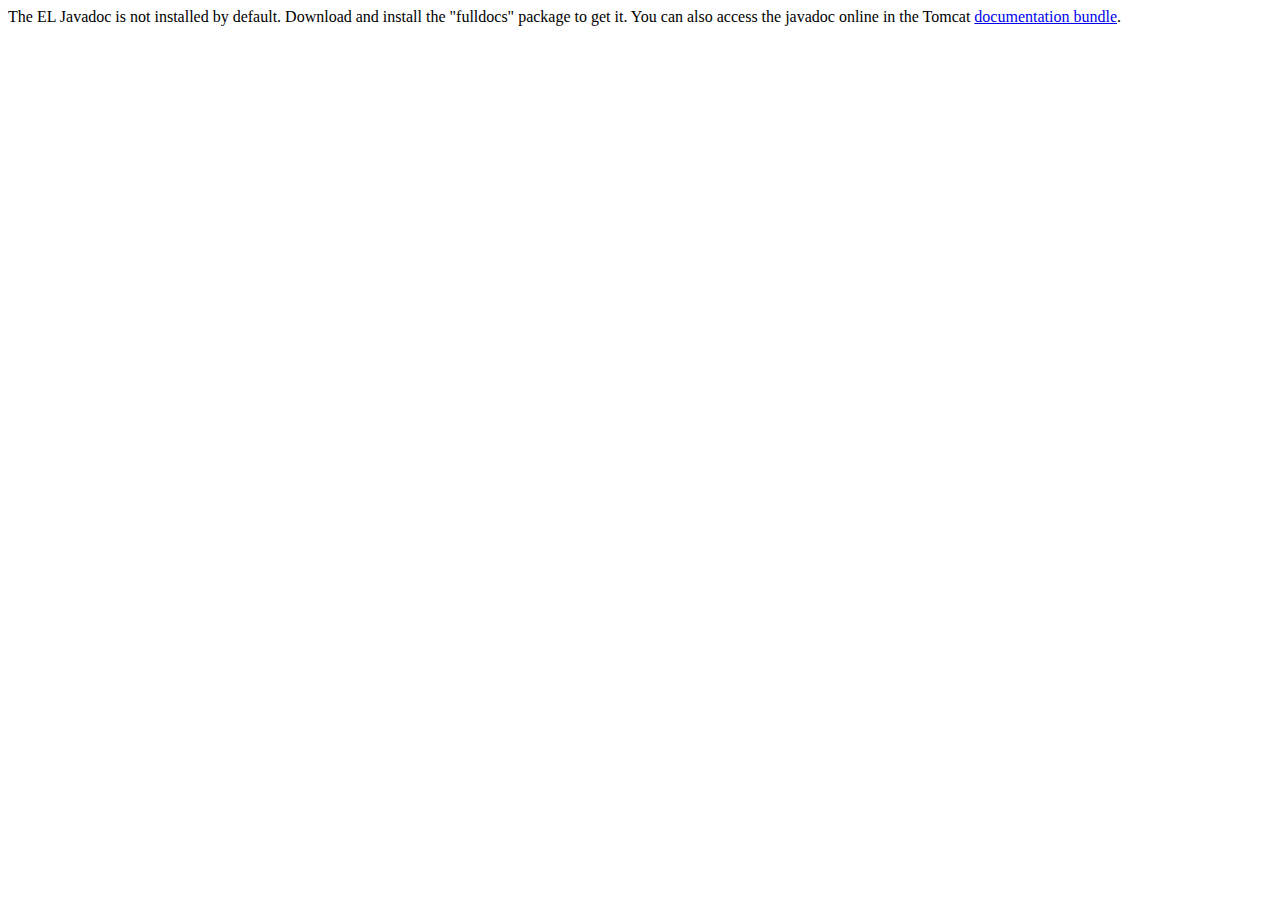
<file: apache-tomcat-8.5.61/webapps/docs/elapi/index.html>
<!--
  Licensed to the Apache Software Foundation (ASF) under one or more
  contributor license agreements.  See the NOTICE file distributed with
  this work for additional information regarding copyright ownership.
  The ASF licenses this file to You under the Apache License, Version 2.0
  (the "License"); you may not use this file except in compliance with
  the License.  You may obtain a copy of the License at

      http://www.apache.org/licenses/LICENSE-2.0

  Unless required by applicable law or agreed to in writing, software
  distributed under the License is distributed on an "AS IS" BASIS,
  WITHOUT WARRANTIES OR CONDITIONS OF ANY KIND, either express or implied.
  See the License for the specific language governing permissions and
  limitations under the License.
-->
<!DOCTYPE html>
<html>
    <head>
    <meta charset="UTF-8" />
    <title>API docs</title>
</head>

<body>

The EL Javadoc is not installed by default. Download and install
the "fulldocs" package to get it.

You can also access the javadoc online in the Tomcat
<a href="https://tomcat.apache.org/tomcat-8.5-doc/">
documentation bundle</a>.

</body>
</html>
</file>
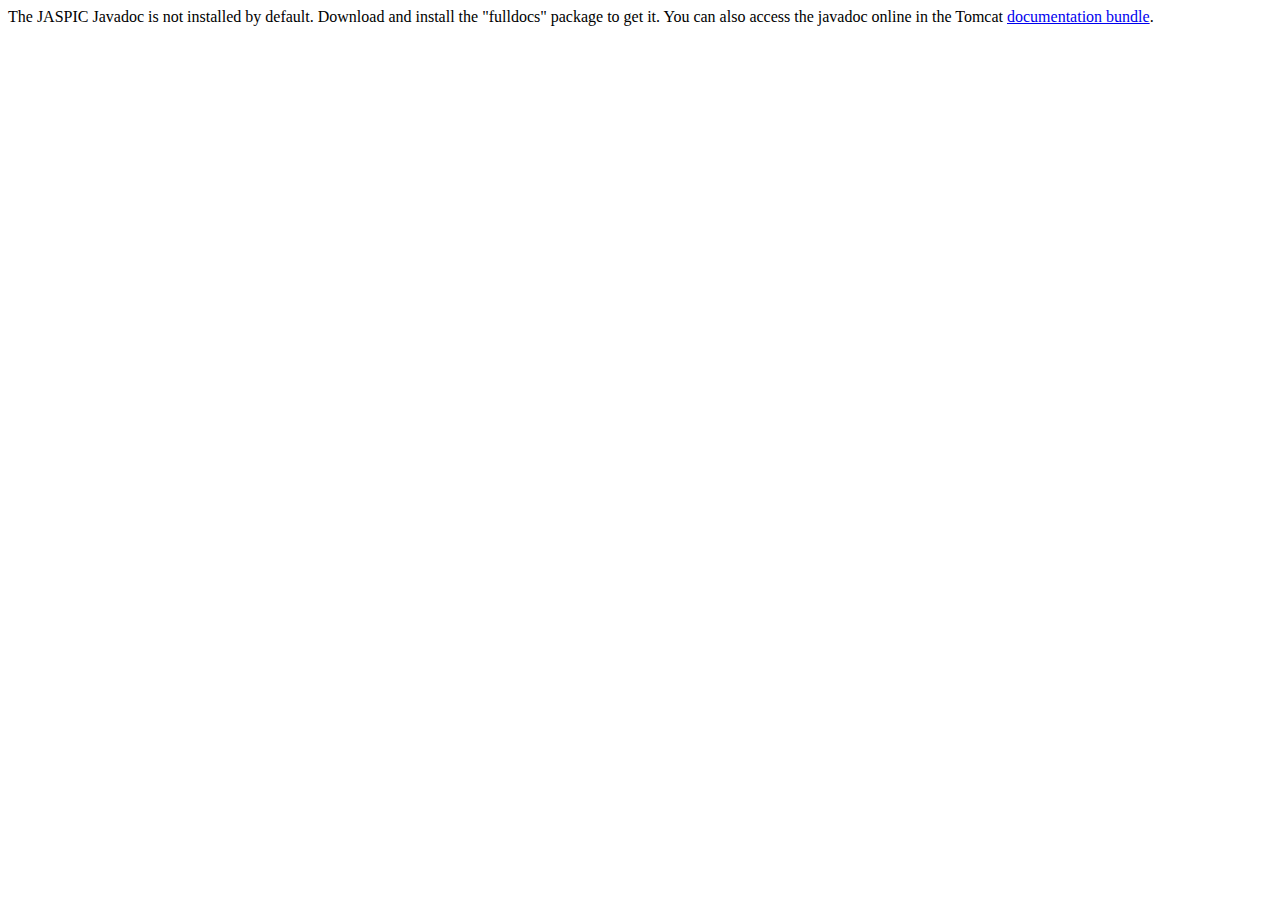
<file: apache-tomcat-8.5.61/webapps/docs/jaspicapi/index.html>
<!--
  Licensed to the Apache Software Foundation (ASF) under one or more
  contributor license agreements.  See the NOTICE file distributed with
  this work for additional information regarding copyright ownership.
  The ASF licenses this file to You under the Apache License, Version 2.0
  (the "License"); you may not use this file except in compliance with
  the License.  You may obtain a copy of the License at

      http://www.apache.org/licenses/LICENSE-2.0

  Unless required by applicable law or agreed to in writing, software
  distributed under the License is distributed on an "AS IS" BASIS,
  WITHOUT WARRANTIES OR CONDITIONS OF ANY KIND, either express or implied.
  See the License for the specific language governing permissions and
  limitations under the License.
-->
<!DOCTYPE html>
<html>
<head>
    <meta charset="UTF-8" />
    <title>API docs</title>
</head>

<body>

The JASPIC Javadoc is not installed by default. Download and install
the "fulldocs" package to get it.

You can also access the javadoc online in the Tomcat
<a href="https://tomcat.apache.org/tomcat-8.5-doc/">
    documentation bundle</a>.

</body>
</html>
</file>
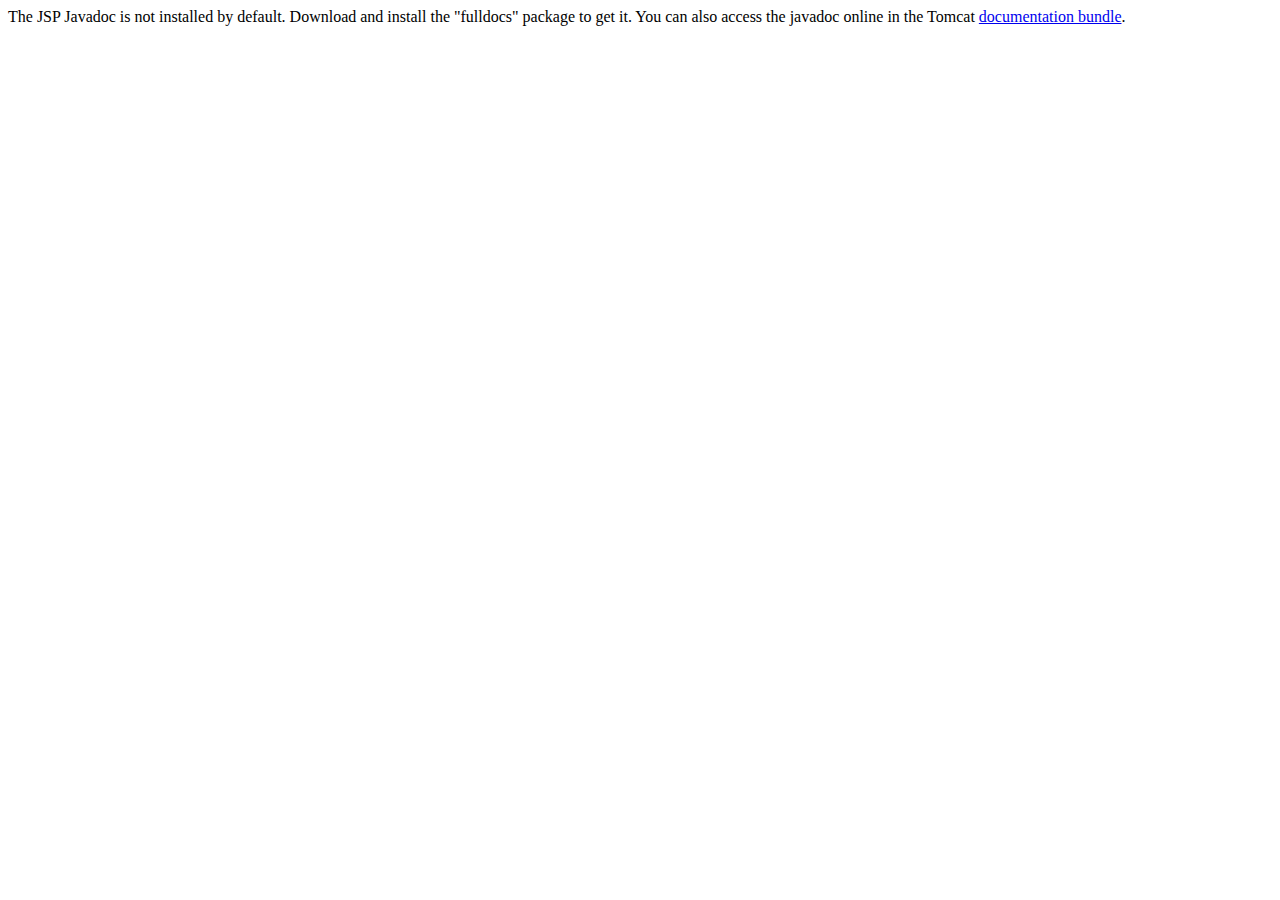
<file: apache-tomcat-8.5.61/webapps/docs/jspapi/index.html>
<!--
  Licensed to the Apache Software Foundation (ASF) under one or more
  contributor license agreements.  See the NOTICE file distributed with
  this work for additional information regarding copyright ownership.
  The ASF licenses this file to You under the Apache License, Version 2.0
  (the "License"); you may not use this file except in compliance with
  the License.  You may obtain a copy of the License at

      http://www.apache.org/licenses/LICENSE-2.0

  Unless required by applicable law or agreed to in writing, software
  distributed under the License is distributed on an "AS IS" BASIS,
  WITHOUT WARRANTIES OR CONDITIONS OF ANY KIND, either express or implied.
  See the License for the specific language governing permissions and
  limitations under the License.
-->
<!DOCTYPE html>
<html>
    <head>
    <meta charset="UTF-8" />
    <title>API docs</title>
</head>

<body>

The JSP Javadoc is not installed by default. Download and install
the "fulldocs" package to get it.

You can also access the javadoc online in the Tomcat
<a href="https://tomcat.apache.org/tomcat-8.5-doc/">
documentation bundle</a>.

</body>
</html>
</file>
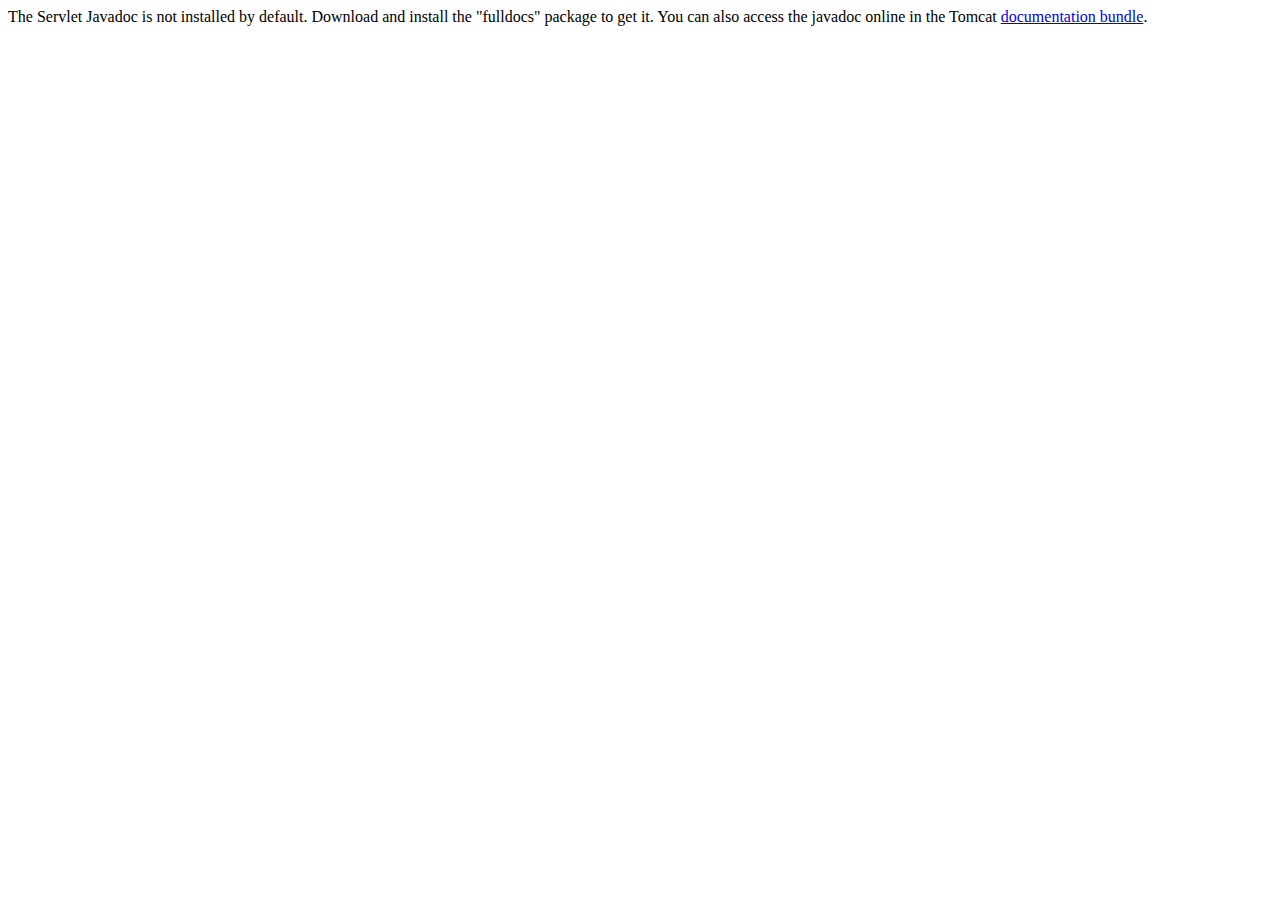
<file: apache-tomcat-8.5.61/webapps/docs/servletapi/index.html>
<!--
  Licensed to the Apache Software Foundation (ASF) under one or more
  contributor license agreements.  See the NOTICE file distributed with
  this work for additional information regarding copyright ownership.
  The ASF licenses this file to You under the Apache License, Version 2.0
  (the "License"); you may not use this file except in compliance with
  the License.  You may obtain a copy of the License at

      http://www.apache.org/licenses/LICENSE-2.0

  Unless required by applicable law or agreed to in writing, software
  distributed under the License is distributed on an "AS IS" BASIS,
  WITHOUT WARRANTIES OR CONDITIONS OF ANY KIND, either express or implied.
  See the License for the specific language governing permissions and
  limitations under the License.
-->
<!DOCTYPE html>
<html>
    <head>
    <meta charset="UTF-8" />
    <title>API docs</title>
</head>

<body>

The Servlet Javadoc is not installed by default. Download and install
the "fulldocs" package to get it.

You can also access the javadoc online in the Tomcat
<a href="https://tomcat.apache.org/tomcat-8.5-doc/">
documentation bundle</a>.

</body>
</html>
</file>
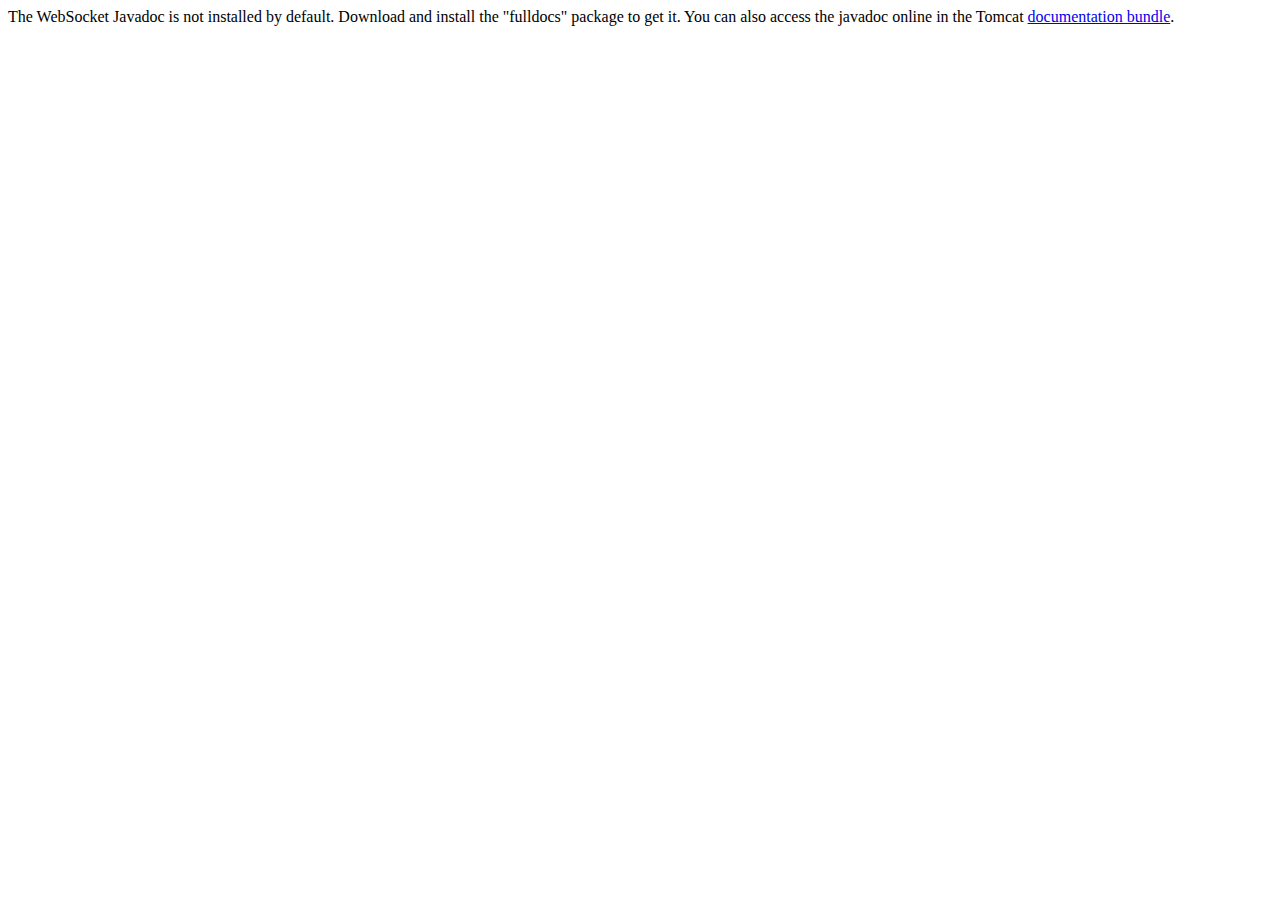
<file: apache-tomcat-8.5.61/webapps/docs/websocketapi/index.html>
<!--
  Licensed to the Apache Software Foundation (ASF) under one or more
  contributor license agreements.  See the NOTICE file distributed with
  this work for additional information regarding copyright ownership.
  The ASF licenses this file to You under the Apache License, Version 2.0
  (the "License"); you may not use this file except in compliance with
  the License.  You may obtain a copy of the License at

      http://www.apache.org/licenses/LICENSE-2.0

  Unless required by applicable law or agreed to in writing, software
  distributed under the License is distributed on an "AS IS" BASIS,
  WITHOUT WARRANTIES OR CONDITIONS OF ANY KIND, either express or implied.
  See the License for the specific language governing permissions and
  limitations under the License.
-->
<!DOCTYPE html>
<html>
    <head>
    <meta charset="UTF-8" />
    <title>API docs</title>
</head>

<body>

The WebSocket Javadoc is not installed by default. Download and install
the "fulldocs" package to get it.

You can also access the javadoc online in the Tomcat
<a href="https://tomcat.apache.org/tomcat-8.5-doc/">
documentation bundle</a>.

</body>
</html>
</file>
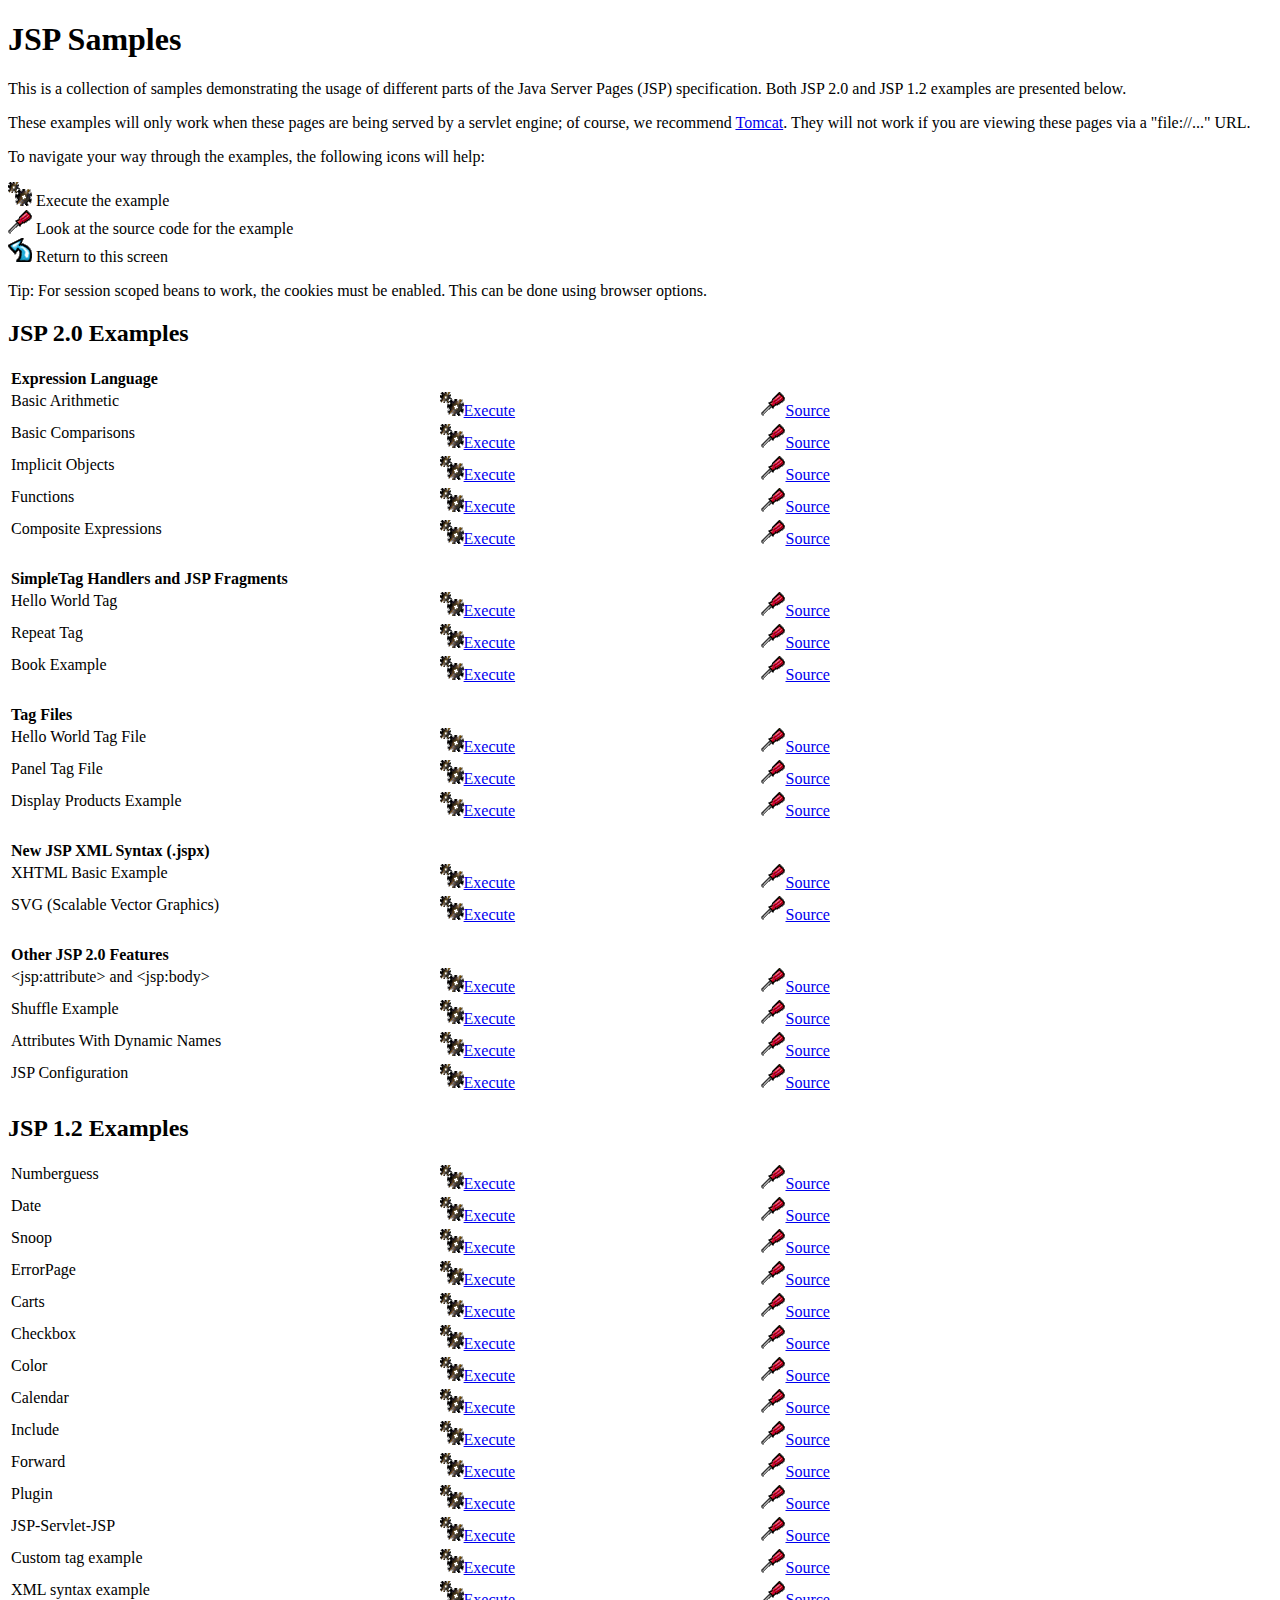
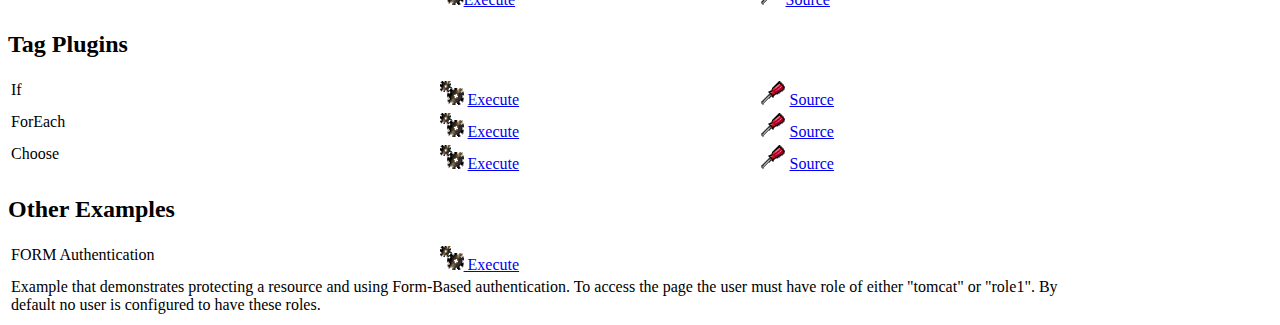
<file: apache-tomcat-8.5.61/webapps/examples/jsp/index.html>
<!--
 Licensed to the Apache Software Foundation (ASF) under one or more
  contributor license agreements.  See the NOTICE file distributed with
  this work for additional information regarding copyright ownership.
  The ASF licenses this file to You under the Apache License, Version 2.0
  (the "License"); you may not use this file except in compliance with
  the License.  You may obtain a copy of the License at

      http://www.apache.org/licenses/LICENSE-2.0

  Unless required by applicable law or agreed to in writing, software
  distributed under the License is distributed on an "AS IS" BASIS,
  WITHOUT WARRANTIES OR CONDITIONS OF ANY KIND, either express or implied.
  See the License for the specific language governing permissions and
  limitations under the License.
-->
<!DOCTYPE html><html lang="en">
<head>
   <meta charset="UTF-8"/>
   <meta name="Author" content="Anil K. Vijendran" />
   <title>JSP Examples</title>
   <style type="text/css">
   img { border: 0; }
   th { text-align: left; }
   tr { vertical-align: top; }
   </style>
</head>
<body>
<h1>JSP
Samples</h1>
<p>This is a collection of samples demonstrating the usage of different
parts of the Java Server Pages (JSP) specification.  Both JSP 2.0 and
JSP 1.2 examples are presented below.
<p>These examples will only work when these pages are being served by a
servlet engine; of course, we recommend
<a href="https://tomcat.apache.org/">Tomcat</a>.
They will not work if you are viewing these pages via a
"file://..." URL.
<p>To navigate your way through the examples, the following icons will
help:</p>
<ul style="list-style-type: none; padding-left: 0;">
<li><img src="images/execute.gif" alt=""> Execute the example</li>
<li><img src="images/code.gif" alt=""> Look at the source code for the example</li>
<li><img src="images/return.gif" alt=""> Return to this screen</li>
</ul>

<p>Tip: For session scoped beans to work, the cookies must be enabled.
This can be done using browser options.</p>
<h2>JSP 2.0 Examples</h2>

<table style="width: 85%;">
<tr>
<th colspan="3">Expression Language</th>
</tr>

<tr>
<td>Basic Arithmetic</td>
<td style="width: 30%;"><a href="jsp2/el/basic-arithmetic.jsp"><img src="images/execute.gif" alt=""></a><a href="jsp2/el/basic-arithmetic.jsp">Execute</a></td>

<td style="width: 30%;"><a href="jsp2/el/basic-arithmetic.html"><img src="images/code.gif" alt=""></a><a href="jsp2/el/basic-arithmetic.html">Source</a></td>
</tr>

<tr>
<td>Basic Comparisons</td>
<td style="width: 30%;"><a href="jsp2/el/basic-comparisons.jsp"><img src="images/execute.gif" alt=""></a><a href="jsp2/el/basic-comparisons.jsp">Execute</a></td>

<td style="width: 30%;"><a href="jsp2/el/basic-comparisons.html"><img src="images/code.gif" alt=""></a><a href="jsp2/el/basic-comparisons.html">Source</a></td>
</tr>

<tr>
<td>Implicit Objects</td>
<td style="width: 30%;"><a href="jsp2/el/implicit-objects.jsp?foo=bar"><img src="images/execute.gif" alt=""></a><a href="jsp2/el/implicit-objects.jsp?foo=bar">Execute</a></td>

<td style="width: 30%;"><a href="jsp2/el/implicit-objects.html"><img src="images/code.gif" alt=""></a><a href="jsp2/el/implicit-objects.html">Source</a></td>
</tr>
<tr>

<td>Functions</td>
<td style="width: 30%;"><a href="jsp2/el/functions.jsp?foo=JSP+2.0"><img src="images/execute.gif" alt=""></a><a href="jsp2/el/functions.jsp?foo=JSP+2.0">Execute</a></td>

<td style="width: 30%;"><a href="jsp2/el/functions.html"><img src="images/code.gif" alt=""></a><a href="jsp2/el/functions.html">Source</a></td>
</tr>

<tr>
<td>Composite Expressions</td>
<td style="width: 30%;"><a href="jsp2/el/composite.jsp"><img src="images/execute.gif" alt=""></a><a href="jsp2/el/composite.jsp">Execute</a></td>

<td style="width: 30%;"><a href="jsp2/el/composite.html"><img src="images/code.gif" alt=""></a><a href="jsp2/el/composite.html">Source</a></td>
</tr>


<tr>
<th colspan="3"><br />SimpleTag Handlers and JSP Fragments</th>
</tr>

<tr>
<td>Hello World Tag</td>
<td style="width: 30%;"><a href="jsp2/simpletag/hello.jsp"><img src="images/execute.gif" alt=""></a><a href="jsp2/simpletag/hello.jsp">Execute</a></td>

<td style="width: 30%;"><a href="jsp2/simpletag/hello.html"><img src="images/code.gif" alt=""></a><a href="jsp2/simpletag/hello.html">Source</a></td>
</tr>

<tr>
<td>Repeat Tag</td>
<td style="width: 30%;"><a href="jsp2/simpletag/repeat.jsp"><img src="images/execute.gif" alt=""></a><a href="jsp2/simpletag/repeat.jsp">Execute</a></td>

<td style="width: 30%;"><a href="jsp2/simpletag/repeat.html"><img src="images/code.gif" alt=""></a><a href="jsp2/simpletag/repeat.html">Source</a></td>
</tr>

<tr>
<td>Book Example</td>
<td style="width: 30%;"><a href="jsp2/simpletag/book.jsp"><img src="images/execute.gif" alt=""></a><a href="jsp2/simpletag/book.jsp">Execute</a></td>

<td style="width: 30%;"><a href="jsp2/simpletag/book.html"><img src="images/code.gif" alt=""></a><a href="jsp2/simpletag/book.html">Source</a></td>
</tr>

<tr>
<th colspan="3"><br />Tag Files</th>
</tr>

<tr>
<td>Hello World Tag File</td>
<td style="width: 30%;"><a href="jsp2/tagfiles/hello.jsp"><img src="images/execute.gif" alt=""></a><a href="jsp2/tagfiles/hello.jsp">Execute</a></td>

<td style="width: 30%;"><a href="jsp2/tagfiles/hello.html"><img src="images/code.gif" alt=""></a><a href="jsp2/tagfiles/hello.html">Source</a></td>
</tr>

<tr>
<td>Panel Tag File</td>
<td style="width: 30%;"><a href="jsp2/tagfiles/panel.jsp"><img src="images/execute.gif" alt=""></a><a href="jsp2/tagfiles/panel.jsp">Execute</a></td>

<td style="width: 30%;"><a href="jsp2/tagfiles/panel.html"><img src="images/code.gif" alt=""></a><a href="jsp2/tagfiles/panel.html">Source</a></td>
</tr>

<tr>
<td>Display Products Example</td>
<td style="width: 30%;"><a href="jsp2/tagfiles/products.jsp"><img src="images/execute.gif" alt=""></a><a href="jsp2/tagfiles/products.jsp">Execute</a></td>

<td style="width: 30%;"><a href="jsp2/tagfiles/products.html"><img src="images/code.gif" alt=""></a><a href="jsp2/tagfiles/products.html">Source</a></td>
</tr>

<tr>
<th colspan="3"><br />New JSP XML Syntax (.jspx)</th>
</tr>

<tr>
<td>XHTML Basic Example</td>
<td style="width: 30%;"><a href="jsp2/jspx/basic.jspx"><img src="images/execute.gif" alt=""></a><a href="jsp2/jspx/basic.jspx">Execute</a></td>

<td style="width: 30%;"><a href="jsp2/jspx/basic.html"><img src="images/code.gif" alt=""></a><a href="jsp2/jspx/basic.html">Source</a></td>
</tr>

<tr>
<td>SVG (Scalable Vector Graphics)</td>
<td style="width: 30%;"><a href="jsp2/jspx/svgexample.html"><img src="images/execute.gif" alt=""></a><a href="jsp2/jspx/svgexample.html">Execute</a></td>

<td style="width: 30%;"><a href="jsp2/jspx/textRotate.html"><img src="images/code.gif" alt=""></a><a href="jsp2/jspx/textRotate.html">Source</a></td>
</tr>

<tr>
<th colspan="3"><br />Other JSP 2.0 Features</th>
</tr>

<tr>
<td>&lt;jsp:attribute&gt; and &lt;jsp:body&gt;</td>
<td style="width: 30%;"><a href="jsp2/jspattribute/jspattribute.jsp"><img src="images/execute.gif" alt=""></a><a href="jsp2/jspattribute/jspattribute.jsp">Execute</a></td>

<td style="width: 30%;"><a href="jsp2/jspattribute/jspattribute.html"><img src="images/code.gif" alt=""></a><a href="jsp2/jspattribute/jspattribute.html">Source</a></td>
</tr>

<tr>
<td>Shuffle Example</td>
<td style="width: 30%;"><a href="jsp2/jspattribute/shuffle.jsp"><img src="images/execute.gif" alt=""></a><a href="jsp2/jspattribute/shuffle.jsp">Execute</a></td>

<td style="width: 30%;"><a href="jsp2/jspattribute/shuffle.html"><img src="images/code.gif" alt=""></a><a href="jsp2/jspattribute/shuffle.html">Source</a></td>
</tr>

<tr>
<td>Attributes With Dynamic Names</td>
<td style="width: 30%;"><a href="jsp2/misc/dynamicattrs.jsp"><img src="images/execute.gif" alt=""></a><a href="jsp2/misc/dynamicattrs.jsp">Execute</a></td>

<td style="width: 30%;"><a href="jsp2/misc/dynamicattrs.html"><img src="images/code.gif" alt=""></a><a href="jsp2/misc/dynamicattrs.html">Source</a></td>
</tr>

<tr>
<td>JSP Configuration</td>
<td style="width: 30%;"><a href="jsp2/misc/config.jsp"><img src="images/execute.gif" alt=""></a><a href="jsp2/misc/config.jsp">Execute</a></td>

<td style="width: 30%;"><a href="jsp2/misc/config.html"><img src="images/code.gif" alt=""></a><a href="jsp2/misc/config.html">Source</a></td>
</tr>

</table>

<h2>JSP 1.2 Examples</h2>
<table style="width: 85%;">
<tr>
<td>Numberguess</td>

<td style="width: 30%;"><a href="num/numguess.jsp"><img src="images/execute.gif" alt=""></a><a href="num/numguess.jsp">Execute</a></td>

<td style="width: 30%;"><a href="num/numguess.html"><img src="images/code.gif" alt=""></a><a href="num/numguess.html">Source</a></td>
</tr>

<tr>
<td>Date</td>

<td style="width: 30%;"><a href="dates/date.jsp"><img src="images/execute.gif" alt=""></a><a href="dates/date.jsp">Execute</a></td>

<td style="width: 30%;"><a href="dates/date.html"><img src="images/code.gif" alt=""></a><a href="dates/date.html">Source</a></td>
</tr>

<tr>
<td>Snoop</td>

<td style="width: 30%;"><a href="snp/snoop.jsp"><img src="images/execute.gif" alt=""></a><a href="snp/snoop.jsp">Execute</a></td>

<td style="width: 30%;"><a href="snp/snoop.html"><img src="images/code.gif" alt=""></a><a href="snp/snoop.html">Source</a></td>
</tr>

<tr>
<td>ErrorPage</td>

<td style="width: 30%;"><a href="error/error.html"><img src="images/execute.gif" alt=""></a><a href="error/error.html">Execute</a></td>

<td style="width: 30%;"><a href="error/er.html"><img src="images/code.gif" alt=""></a><a href="error/er.html">Source</a></td>
</tr>

<tr>
<td>Carts</td>

<td style="width: 30%;"><a href="sessions/carts.html"><img src="images/execute.gif" alt=""></a><a href="sessions/carts.html">Execute</a></td>

<td style="width: 30%;"><a href="sessions/crt.html"><img src="images/code.gif" alt=""></a><a href="sessions/crt.html">Source</a></td>
</tr>

<tr>
<td>Checkbox</td>

<td style="width: 30%;"><a href="checkbox/check.html"><img src="images/execute.gif" alt=""></a><a href="checkbox/check.html">Execute</a></td>

<td style="width: 30%;"><a href="checkbox/cresult.html"><img src="images/code.gif" alt=""></a><a href="checkbox/cresult.html">Source</a></td>
</tr>

<tr>
<td>Color</td>

<td style="width: 30%;"><a href="colors/colors.html"><img src="images/execute.gif" alt=""></a><a href="colors/colors.html">Execute</a></td>

<td style="width: 30%;"><a href="colors/clr.html"><img src="images/code.gif" alt=""></a><a href="colors/clr.html">Source</a></td>
</tr>

<tr>
<td>Calendar</td>

<td style="width: 30%;"><a href="cal/login.html"><img src="images/execute.gif" alt=""></a><a href="cal/login.html">Execute</a></td>

<td style="width: 30%;"><a href="cal/calendar.html"><img src="images/code.gif" alt=""></a><a href="cal/calendar.html">Source</a></td>
</tr>

<tr>
<td>Include</td>

<td style="width: 30%;"><a href="include/include.jsp"><img src="images/execute.gif" alt=""></a><a href="include/include.jsp">Execute</a></td>

<td style="width: 30%;"><a href="include/inc.html"><img src="images/code.gif" alt=""></a><a href="include/inc.html">Source</a></td>
</tr>

<tr>
<td>Forward</td>

<td style="width: 30%;"><a href="forward/forward.jsp"><img src="images/execute.gif" alt=""></a><a href="forward/forward.jsp">Execute</a></td>

<td style="width: 30%;"><a href="forward/fwd.html"><img src="images/code.gif" alt=""></a><a href="forward/fwd.html">Source</a></td>
</tr>

<tr>
<td>Plugin</td>

<td style="width: 30%;"><a href="plugin/plugin.jsp"><img src="images/execute.gif" alt=""></a><a href="plugin/plugin.jsp">Execute</a></td>

<td style="width: 30%;"><a href="plugin/plugin.html"><img src="images/code.gif" alt=""></a><a href="plugin/plugin.html">Source</a></td>
</tr>

<tr>
<td>JSP-Servlet-JSP</td>

<td style="width: 30%;"><a href="jsptoserv/jsptoservlet.jsp"><img src="images/execute.gif" alt=""></a><a href="jsptoserv/jsptoservlet.jsp">Execute</a></td>

<td style="width: 30%;"><a href="jsptoserv/jts.html"><img src="images/code.gif" alt=""></a><a href="jsptoserv/jts.html">Source</a></td>
</tr>

<tr>
<td>Custom tag example</td>

<td style="width: 30%;"><a href="simpletag/foo.jsp"><img src="images/execute.gif" alt=""></a><a href="simpletag/foo.jsp">Execute</a></td>

<td style="width: 30%;"><a href="simpletag/foo.html"><img src="images/code.gif" alt=""></a><a href="simpletag/foo.html">Source</a></td>
</tr>

<tr>
<td>XML syntax example</td>
<td style="width: 30%;"><a href="xml/xml.jsp"><img src="images/execute.gif" alt=""></a><a href="xml/xml.jsp">Execute</a></td>

<td style="width: 30%;"><a href="xml/xml.html"><img src="images/code.gif" alt=""></a><a href="xml/xml.html">Source</a></td>
</tr>

</table>

<h2>Tag Plugins</h2>
<table style="width: 85%;">

<tr>
  <td>If</td>
  <td style="width: 30%;">
    <a href="tagplugin/if.jsp"><img src="images/execute.gif" alt=""></a>
    <a href="tagplugin/if.jsp">Execute</a>
  </td>
  <td style="width: 30%;">
    <a href="tagplugin/if.html"><img src="images/code.gif" alt=""></a>
    <a href="tagplugin/if.html">Source</a>
  </td>
</tr>

<tr>
  <td>ForEach</td>
  <td style="width: 30%;">
    <a href="tagplugin/foreach.jsp"><img src="images/execute.gif" alt=""></a>
    <a href="tagplugin/foreach.jsp">Execute</a>
  </td>
  <td style="width: 30%;">
    <a href="tagplugin/foreach.html"><img src="images/code.gif" alt=""></a>
    <a href="tagplugin/foreach.html">Source</a>
  </td>
</tr>

<tr>
  <td>Choose</td>
  <td style="width: 30%;">
    <a href="tagplugin/choose.jsp"><img src="images/execute.gif" alt=""></a>
    <a href="tagplugin/choose.jsp">Execute</a>
  </td>
  <td style="width: 30%;">
    <a href="tagplugin/choose.html"><img src="images/code.gif" alt=""></a>
    <a href="tagplugin/choose.html">Source</a>
  </td>
</tr>

</table>

<h2>Other Examples</h2>
<table style="width: 85%;">

<tr>
  <td>FORM Authentication</td>
  <td style="width: 30%;">
    <a href="security/protected/index.jsp"><img src="images/execute.gif" alt=""> Execute</a>
  </td>
  <td style="width: 30%;"></td>
</tr>
<tr>
  <td colspan="3">Example that demonstrates protecting a resource and
    using Form-Based authentication. To access the page the user must
    have role of either "tomcat" or "role1". By default no user
    is configured to have these roles.</td>
</tr>

</table>
</body>
</html>
</file>
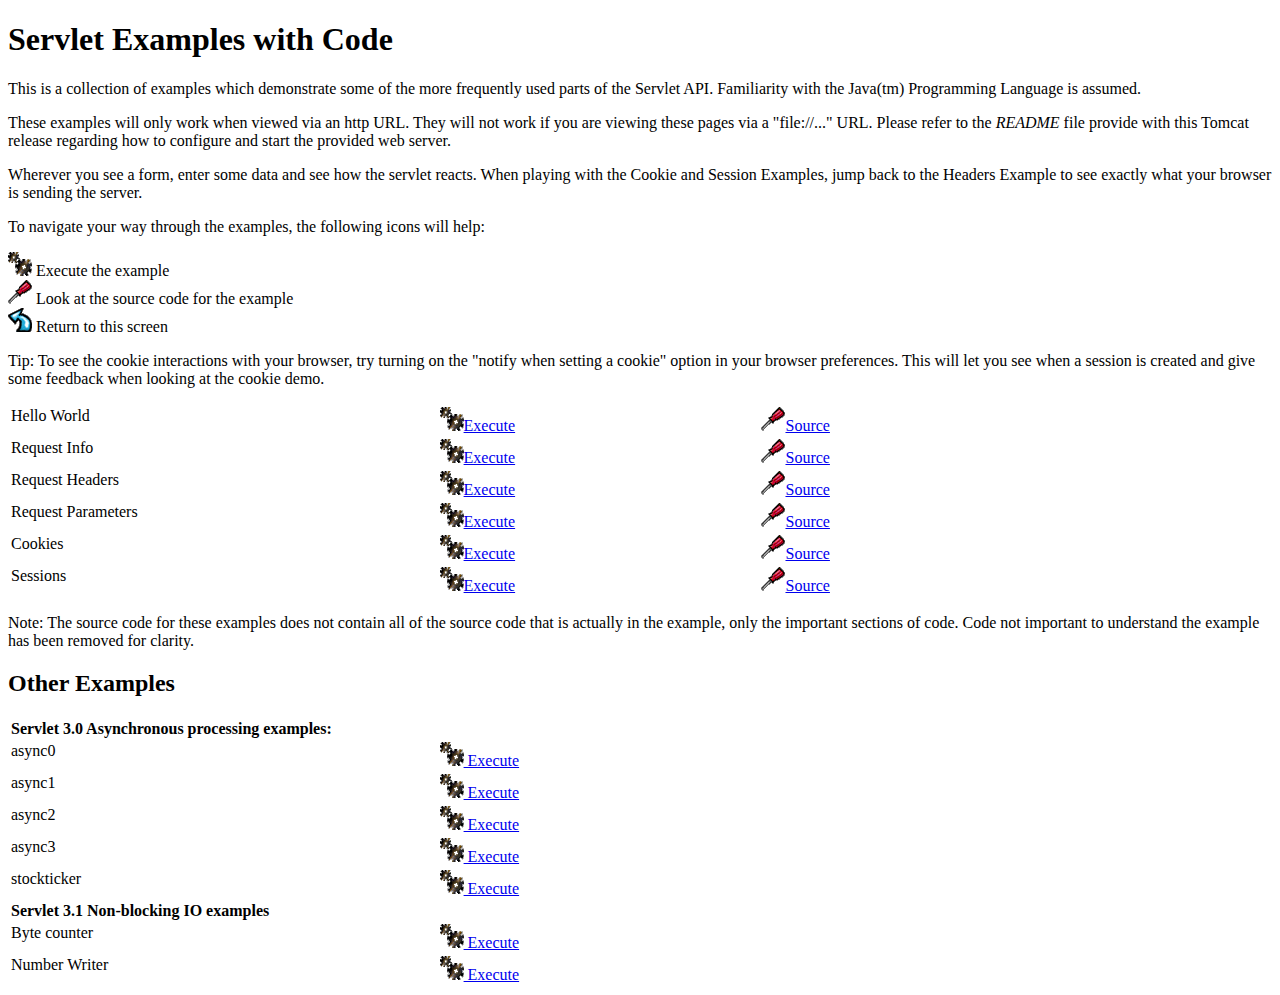
<file: apache-tomcat-8.5.61/webapps/examples/servlets/index.html>
<!--
 Licensed to the Apache Software Foundation (ASF) under one or more
  contributor license agreements.  See the NOTICE file distributed with
  this work for additional information regarding copyright ownership.
  The ASF licenses this file to You under the Apache License, Version 2.0
  (the "License"); you may not use this file except in compliance with
  the License.  You may obtain a copy of the License at

      http://www.apache.org/licenses/LICENSE-2.0

  Unless required by applicable law or agreed to in writing, software
  distributed under the License is distributed on an "AS IS" BASIS,
  WITHOUT WARRANTIES OR CONDITIONS OF ANY KIND, either express or implied.
  See the License for the specific language governing permissions and
  limitations under the License.
-->
<!DOCTYPE html><html lang="en">
<head>
   <meta charset="UTF-8" />
   <meta name="Author" content="Anil K. Vijendran" />
   <title>Servlet Examples</title>
   <style type="text/css">
   img { border: 0; }
   th { text-align: left; }
   tr { vertical-align: top; }
   </style>
</head>
<body>
<h1>Servlet
Examples with Code</h1>
<p>This is a collection of examples which demonstrate some of the more
frequently used parts of the Servlet API. Familiarity with the Java(tm)
Programming Language is assumed.
<p>These examples will only work when viewed via an http URL. They will
not work if you are viewing these pages via a "file://..." URL. Please
refer to the <i>README</i> file provide with this Tomcat release regarding
how to configure and start the provided web server.
<p>Wherever you see a form, enter some data and see how the servlet reacts.
When playing with the Cookie and Session Examples, jump back to the Headers
Example to see exactly what your browser is sending the server.
<p>To navigate your way through the examples, the following icons will
help:</p>
<ul style="list-style-type: none; padding-left: 0;">
<li><img src="images/execute.gif" alt=""> Execute the example</li>
<li><img src="images/code.gif" alt=""> Look at the source code for the example</li>
<li><img src="images/return.gif" alt=""> Return to this screen</li>
</ul>

<p>Tip: To see the cookie interactions with your browser, try turning on
the "notify when setting a cookie" option in your browser preferences.
This will let you see when a session is created and give some feedback
when looking at the cookie demo.</p>
<table style="width: 85%;" >
<tr>
<td>Hello World</td>

<td style="width: 30%;"><a href="servlet/HelloWorldExample"><img SRC="images/execute.gif" alt=""></a><a href="servlet/HelloWorldExample">Execute</a></td>

<td style="width: 30%;"><a href="helloworld.html"><img SRC="images/code.gif" alt=""></a><a href="helloworld.html">Source</a></td>
</tr>

<tr>
<td>Request Info</td>

<td style="width: 30%;"><a href="servlet/RequestInfoExample"><img SRC="images/execute.gif" alt=""></a><a href="servlet/RequestInfoExample">Execute</a></td>

<td style="width: 30%;"><a href="reqinfo.html"><img SRC="images/code.gif" alt=""></a><a href="reqinfo.html">Source</a></td>
</tr>

<tr>
<td>Request Headers</td>

<td style="width: 30%;"><a href="servlet/RequestHeaderExample"><img SRC="images/execute.gif" alt=""></a><a href="servlet/RequestHeaderExample">Execute</a></td>

<td style="width: 30%;"><a href="reqheaders.html"><img SRC="images/code.gif" alt=""></a><a href="reqheaders.html">Source</a></td>
</tr>

<tr>
<td>Request Parameters</td>

<td style="width: 30%;"><a href="servlet/RequestParamExample"><img SRC="images/execute.gif" alt=""></a><a href="servlet/RequestParamExample">Execute</a></td>

<td style="width: 30%;"><a href="reqparams.html"><img SRC="images/code.gif" alt=""></a><a href="reqparams.html">Source</a></td>
</tr>

<tr>
<td>Cookies</td>

<td style="width: 30%;"><a href="servlet/CookieExample"><img SRC="images/execute.gif" alt=""></a><a href="servlet/CookieExample">Execute</a></td>

<td style="width: 30%;"><a href="cookies.html"><img SRC="images/code.gif" alt=""></a><a href="cookies.html">Source</a></td>
</tr>

<tr>
<td>Sessions</td>

<td style="width: 30%;"><a href="servlet/SessionExample"><img SRC="images/execute.gif" alt=""></a><a href="servlet/SessionExample">Execute</a></td>

<td style="width: 30%;"><a href="sessions.html"><img SRC="images/code.gif" alt=""></a><a href="sessions.html">Source</a></td>
</tr>
</table>

<p>Note: The source code for these examples does not contain all of the
source code that is actually in the example, only the important sections
of code. Code not important to understand the example has been removed
for clarity.</p>

<h2>Other Examples</h2>
<table style="width: 85%;" >

<tr>
  <th colspan="3">Servlet 3.0 Asynchronous processing examples:</th>
</tr>
<tr>
  <td>async0</td>
  <td style="width: 30%;">
    <a href="../async/async0"><img SRC="images/execute.gif" alt=""> Execute</a>
  </td>
  <td style="width: 30%;"></td>
</tr>
<tr>
  <td>async1</td>
  <td style="width: 30%;">
    <a href="../async/async1"><img SRC="images/execute.gif" alt=""> Execute</a>
  </td>
  <td style="width: 30%;"></td>
</tr>
<tr>
  <td>async2</td>
  <td style="width: 30%;">
    <a href="../async/async2"><img SRC="images/execute.gif" alt=""> Execute</a>
  </td>
  <td style="width: 30%;"></td>
</tr>
<tr>
  <td>async3</td>
  <td style="width: 30%;">
    <a href="../async/async3"><img SRC="images/execute.gif" alt=""> Execute</a>
  </td>
  <td style="width: 30%;"></td>
</tr>
<tr>
  <td>stockticker</td>
  <td style="width: 30%;">
    <a href="../async/stockticker"><img SRC="images/execute.gif" alt=""> Execute</a>
  </td>
  <td style="width: 30%;"></td>
</tr>

<tr>
  <th colspan="3">Servlet 3.1 Non-blocking IO examples</th>
</tr>
<tr>
  <td>Byte counter</td>
  <td style="width: 30%;">
    <a href="nonblocking/bytecounter.html"><img src="images/execute.gif" alt=""> Execute</a>
  </td>
  <td style="width: 30%;"></td>
</tr>
<tr>
  <td>Number Writer</td>
  <td style="width: 30%;">
    <a href="nonblocking/numberwriter"><img src="images/execute.gif" alt=""> Execute</a>
  </td>
  <td style="width: 30%;"></td>
</tr>

</table>

</body>
</html>
</file>
<file: JavaWeb/CSS/index.css>
p{
    /* background-color: red;*/
    font-size: 40px;
    /* color:plum;  */
    color:#000000;
    /* 对其方法 */
    direction:ltr;
    /* 字符间距 */
    letter-spacing: 10px;
    /* 行高 */
    line-height: 60px;
    /* 文本对齐方式 */
    text-align: center;
    /* 文本修饰 */
    text-decoration: underline;
    /* 文本影音 */
    text-shadow:5px 5px 5px blue;
    /*文本缩进 */
    text-indent: 20px;


    /* 字体 */
    font-style: italic;
    font-weight: bold;
    font-size:20px;


    /* /* 列表 */
    
}
.p1{
    font-family: 'Trebuchet MS', 'Lucida Sans Unicode', 'Lucida Grande', 'Lucida Sans', Arial, sans-serif;
}


ul{
    list-style-type: circle;
    list-style-position: inside;
}

ol{
    list-style-type: lower-greek;
}

body{
     /* background-color: yellowgreen;       /*社会背景颜色*/
    /* background-image: url("IMG_0183.jpeg");    /*设置图片*/
    /* background-repeat:no-repeat;
    background-attachment: scroll;      */
    /* background-position:top center; */
    /* background-position: 100px 100px; */

    /*可以简写为一下*/

    background:yellow url("IMG_0183.jpeg") repeat scroll top center ;
}
</file>
<file: apache-tomcat-8.5.61/webapps/docs/images/docs-stylesheet.css>
@charset "utf-8";
/*
  Licensed to the Apache Software Foundation (ASF) under one or more
  contributor license agreements.  See the NOTICE file distributed with
  this work for additional information regarding copyright ownership.
  The ASF licenses this file to You under the Apache License, Version 2.0
  (the "License"); you may not use this file except in compliance with
  the License.  You may obtain a copy of the License at

      http://www.apache.org/licenses/LICENSE-2.0

  Unless required by applicable law or agreed to in writing, software
  distributed under the License is distributed on an "AS IS" BASIS,
  WITHOUT WARRANTIES OR CONDITIONS OF ANY KIND, either express or implied.
  See the License for the specific language governing permissions and
  limitations under the License.
*/

/* Fonts */
@import url("fonts/fonts.css");

/* General style */

h1, h2, h3, h4, h5, h6, th {
  font-weight: 600;
}

body {
  margin: 0;
}

body, input {
  font-family: 'Open Sans', sans-serif;
  font-size: 10.5pt;
}

code, pre {
  font-family: Consolas, monospace;
}

img {
  border: 0;
}

table {
  border-collapse: collapse;
  text-align: left;
}
table *:not(table) {
  /* Prevent border-collapsing for table child elements like <div> */
  border-collapse: separate;
}

th {
  text-align: left;
}

main {
  /* Remove this once all IEs support <main> element */
  display: block;
}


/* Layout */

#wrapper {
  min-width: 400px;
}

#header {
  border-bottom: 1px solid #bbb;
}

@media not print {
    #header {
        box-shadow: 0 0 7px #aaa;
    }
}

#header > div {
  padding-left: 15px;
  padding-right: 15px;

  /* Work-around for old browsers: */
  background-color: #F8F3E4;
  background: linear-gradient(to bottom, #ffffff -10%, #F8F3E4 100%);
  position: relative;
}

#header .logo {
  float: left;
  padding-top: 10px;
  min-width: 190px;
}

#header .logo  img{
  /* To avoid that the Font Descender being added to the parent div's height */
  vertical-align: middle;
}

#header .asfLogo {
  float: right;
  position: relative;
  top: 8px;
}

#header h1 {
  margin-top: 0.6em;
  margin-bottom: 0;
}

#header .versionInfo {
  font-size: 13pt;
  margin-bottom: 1em;
}

#middle {
  display: table;
  table-layout: fixed;
  margin: 0;
  width: 100%;
}
#middle > div { display: table-row; }
#middle > div > div { display: table-cell; vertical-align: top; }



#mainLeft {
  width: 190px;
}

#mainLeft > div {
  margin-top: -1px; /* to overwrite border of element above */
  padding-left: 16px;
  padding-right: 14px;
  padding-top: 6px;
  padding-bottom: 15px;
  background-color: #F8F3E4;
  border-right: 1px solid #bbb;
  border-bottom: 1px solid #bbb;
  font-size: 10pt;
  border-bottom-right-radius: 20px;
  box-shadow: 0 0 5px #aaa;
}

#mainLeft h2 {
  margin-bottom: 0.2em;
  font-size: 1.2em;
}

#mainLeft ul {
  padding: 0;
  margin: 0;
  list-style-type: none;
}

#mainLeft ul a {
  text-indent: -0.6em;
  padding-left: 1.4em;
  display: block;
  text-decoration: none;
  color: #444;
}
#mainLeft ul a:hover {
  color: #000;
  background-color: #D1c9b9;
}

#mainRight {
  padding-left: 14px;
  padding-right: 20px;

}

#footer {
  margin-top: 30px;
  padding-top: 20px;
  padding-bottom: 20px;
  padding-left: 20px;
  padding-right: 20px;
  border-top: 1px solid #ccc;
  color: #444;
  text-align: center;
  /* font-style: italic; */
  font-size: 9pt;
}


/* Content */

#content div.text {
  padding-left: 1em;
  padding-left: 1em;
}

#content h3, #content h4, #content h5, #content h6 {
  padding-left: 5px;
  padding-right: 5px;
  background-color: #eaeaea;
}

@media not print {
    #content h3, #content h4, #content h5, #content h6 {
        border: 1px solid #ccc;
        border-radius: 4px;
    }
}

#content h4, #content h5, #content h6 {
  background-color: #f6f6f6;
}

code {
  background-color: rgb(224,255,255);
}

div.codeBox pre code, code.attributeName, code.propertyName, code.noHighlight, .noHighlight code {
  background-color: transparent;
}
div.codeBox {
  overflow: auto;
  margin: 1em 0;
}
div.codeBox pre {
  margin: 0;
  padding: 4px;
  border: 1px solid #999;
  border-radius: 5px;
  background-color: #eff8ff;
  display: table; /* To prevent <pre>s from taking the complete available width. */
  /*
  When it is officially supported, use the following CSS instead of display: table
  to prevent big <pre>s from exceeding the browser window:
  max-width: available;
  width: min-content;
  */
}

div.codeBox pre.wrap {
  white-space: pre-wrap;
}


table.defaultTable tr, table.detail-table tr {
    border: 1px solid #CCC;
}

table.defaultTable tr:nth-child(even), table.detail-table tr:nth-child(even) {
    background-color: #FAFBFF;
}

table.defaultTable tr:nth-child(odd), table.detail-table tr:nth-child(odd) {
    background-color: #EEEFFF;
}

table.defaultTable th, table.detail-table th {
  background-color: #88b;
  color: #fff;
}

table.defaultTable th, table.defaultTable td, table.detail-table th, table.detail-table td {
  padding: 5px 8px;
}


p.notice {
  border: 1px solid rgb(255, 0, 0);
  background-color: rgb(238, 238, 238);
  color: rgb(0, 51, 102);
  padding: 0.5em;
  margin: 1em 2em 1em 1em;
}


/* Changelog-Styles */

ul.changelog {
  padding-left: 1em;
  list-style-type: none;
}

ul.changelog  li{
  padding-top: 5px;
  padding-bottom: 5px;
}

ul.changelog img {
  vertical-align: middle
}


/* Printer-only Styles */
@media print {
    .noPrint { display: none; }
    #middle > div > div#mainLeft { display: none; }
    a { color: inherit; text-decoration: none; }
}

/* Fix for Comments section which contains a <h4> */
#comments_thread h1, #comments_thread h2, #comments_thread h3, #comments_thread h4, #comments_thread h5, #comments_thread h6 {
    border: none;
    background-color: transparent;
}
</file>
